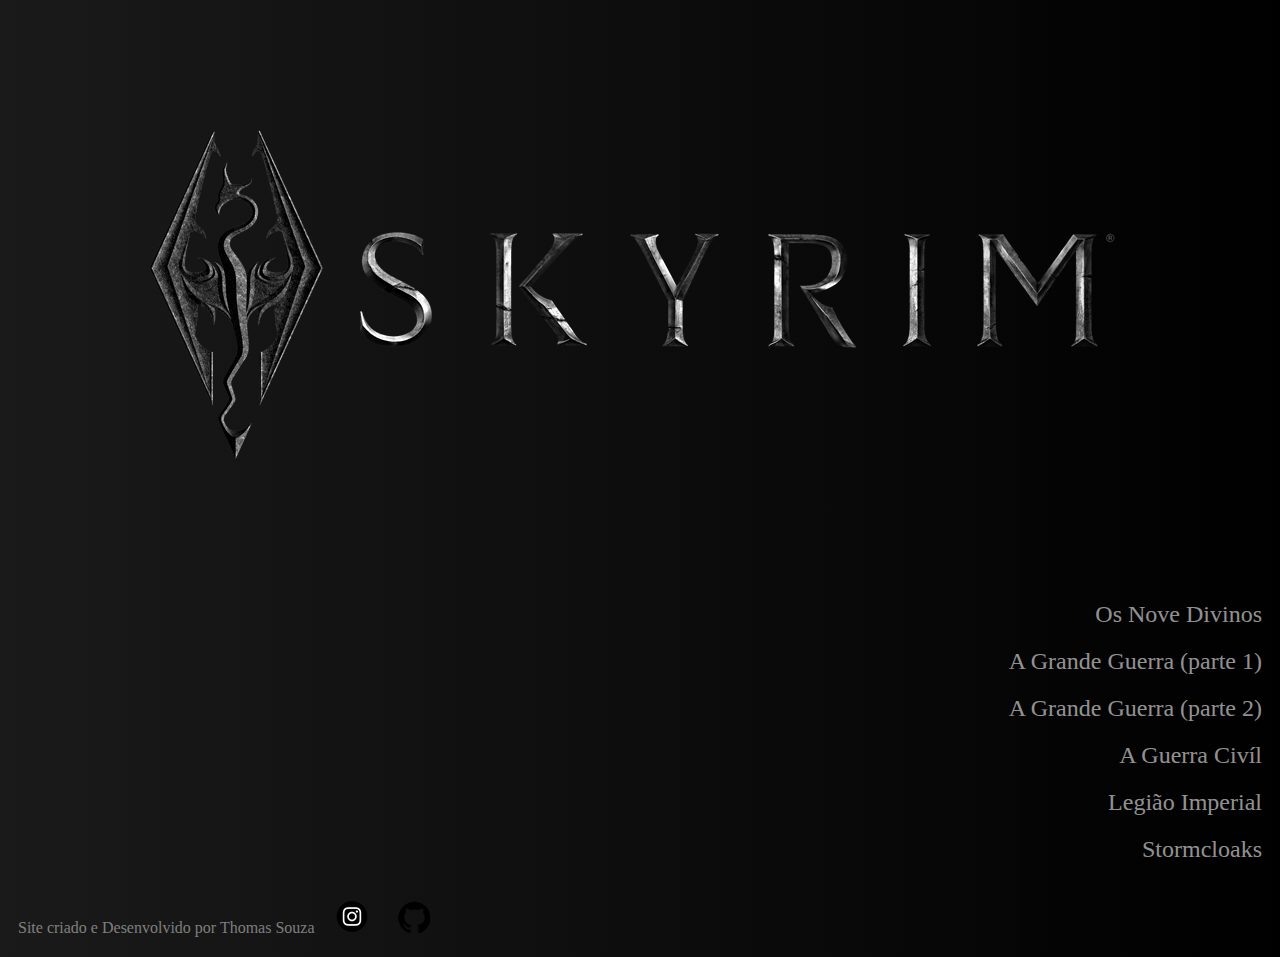
<file: index.html>
<!DOCTYPE html>
<html lang="pt-br">
<head>
    <meta charset="UTF-8">
    <meta http-equiv="X-UA-Compatible" content="IE=edge">
    <meta name="viewport" content="width=device-width, initial-scale=1.0">
    <title>The Elder Scrolls</title>
    <link rel="stylesheet" href="estilo/index.css">
    <link rel="shortcut icon" href="favicon/icon2.png" type="image/x-icon">
</head>
<body>
    <div class="image"><img src="imagens/sky-logo-pri.png" alt=""></div>

    <ul>
        <li><a href="page01.html">Os Nove Divinos</a></li>
        <li><a href="page02.html">A Grande Guerra (parte 1)</a></li>
        <li><a href="page03.html">A Grande Guerra (parte 2)</a></li>
        <li><a href="page04.html">A Guerra Civíl</a></li>
        <li><a href="">Legião Imperial</a></li>
        <li><a href="">Stormcloaks</a></li>
    </ul>

    <footer>
        Site criado e Desenvolvido por Thomas Souza
        <a href="https://www.instagram.com/thomascoding_/"target=_blank><img src="imagens/insta.png" alt="Instagram"></a>
        <a href="https://github.com/tho-coding"target=_blank><img src="imagens/github2.png" alt="github"></a>
    </footer>

</body>
</html>
</file>
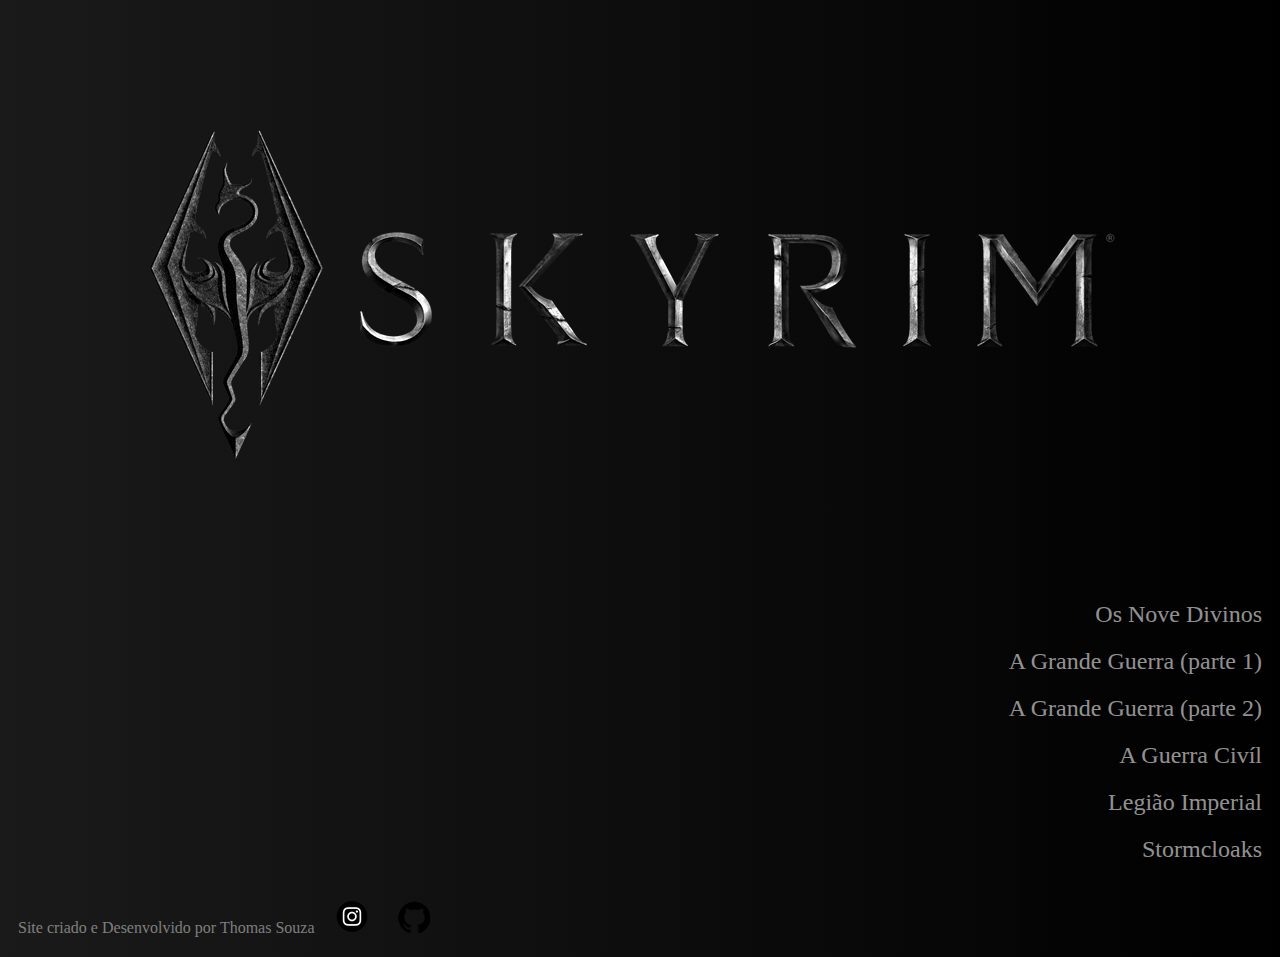
<file: page00.html>
<!DOCTYPE html>
<html lang="pt-br">
<head>
    <meta charset="UTF-8">
    <meta http-equiv="X-UA-Compatible" content="IE=edge">
    <meta name="viewport" content="width=device-width, initial-scale=1.0">
    <title>The Elder Scrolls</title>
    <link rel="stylesheet" href="estilo/page00.css">
    <link rel="shortcut icon" href="favicon/icon2.png" type="image/x-icon">
</head>
<body>
    <div class="image"><img src="imagens/sky-logo-pri.png" alt=""></div>

    <ul>
        <li><a href="page01.html">Os Nove Divinos</a></li>
        <li><a href="page02.html">A Grande Guerra (parte 1)</a></li>
        <li><a href="page03.html">A Grande Guerra (parte 2)</a></li>
        <li><a href="page04.html">A Guerra Civíl</a></li>
        <li><a href="">Legião Imperial</a></li>
        <li><a href="">Stormcloaks</a></li>
    </ul>

    <footer>
        Site criado e Desenvolvido por Thomas Souza
        <a href="https://www.instagram.com/thomascoding_/"target=_blank><img src="imagens/insta.png" alt="Instagram"></a>
        <a href="https://github.com/tho-coding"target=_blank><img src="imagens/github2.png" alt="github"></a>
    </footer>

</body>
</html>
</file>
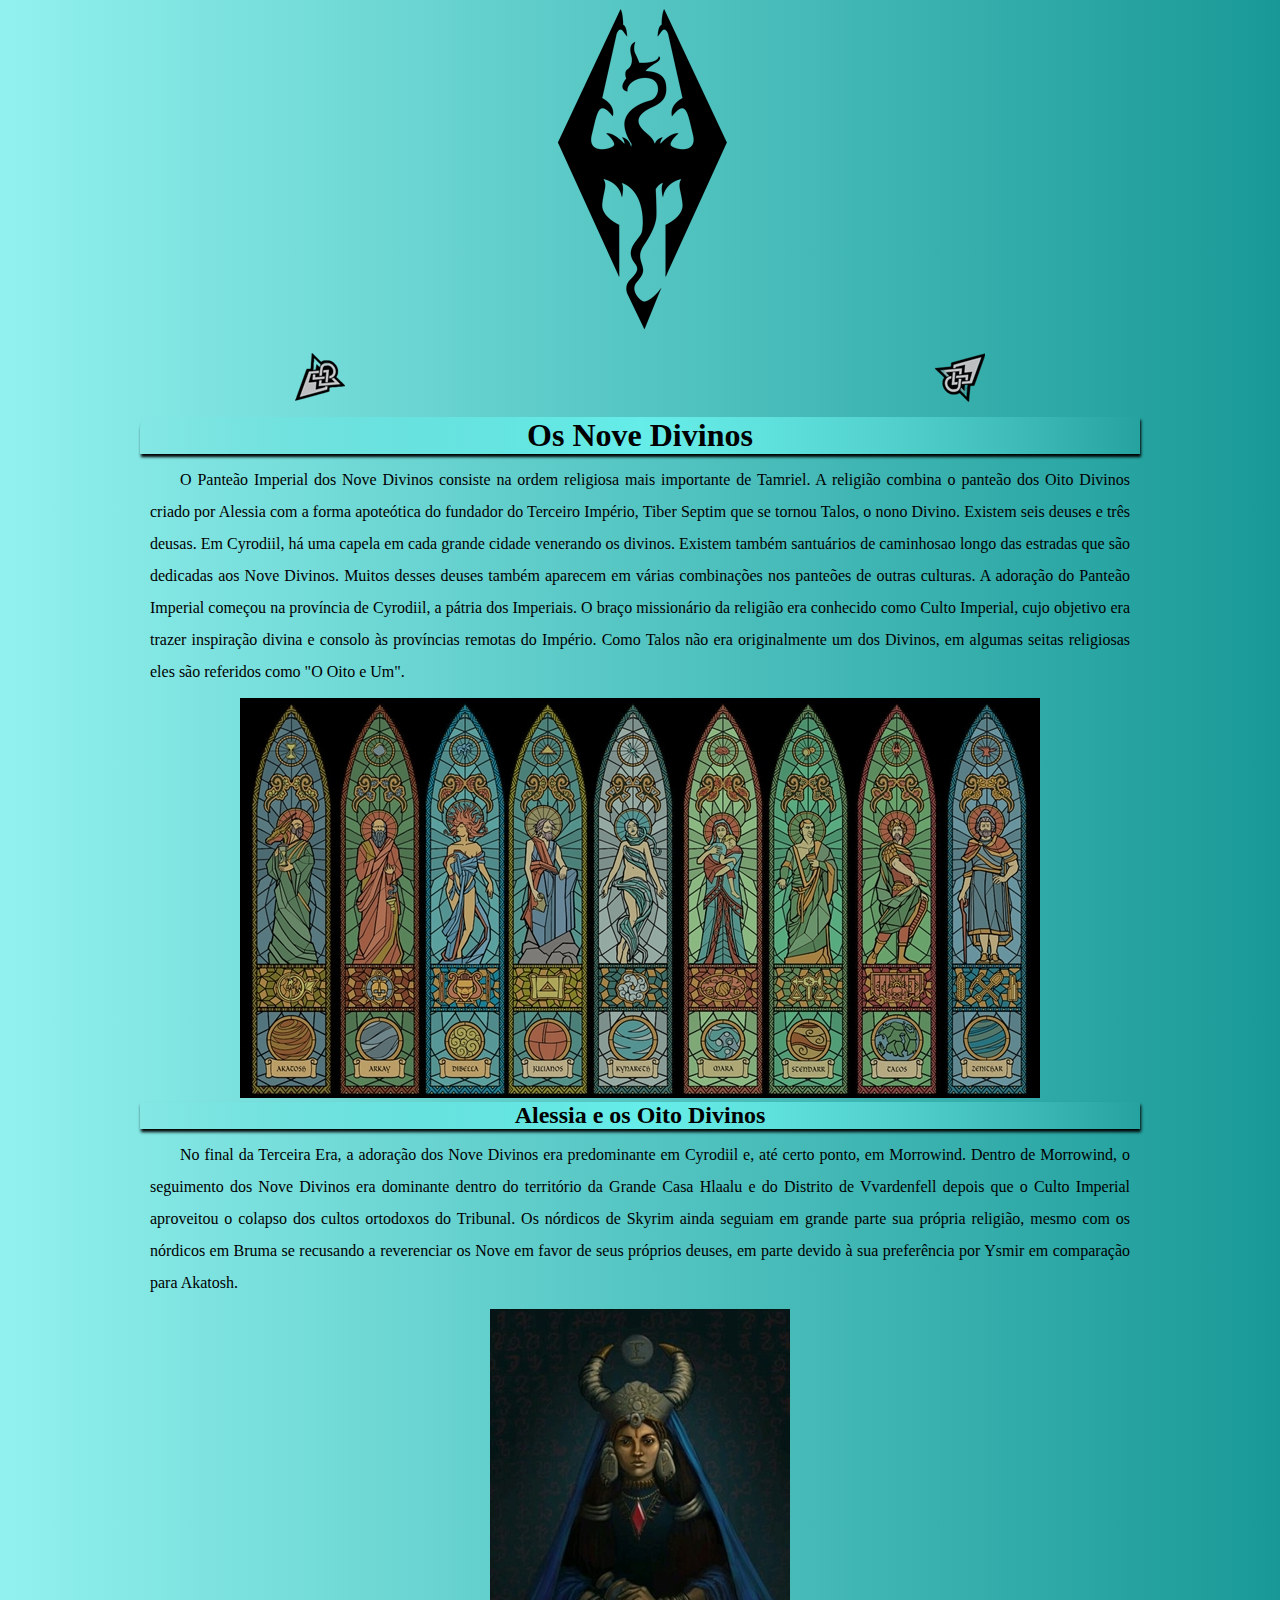
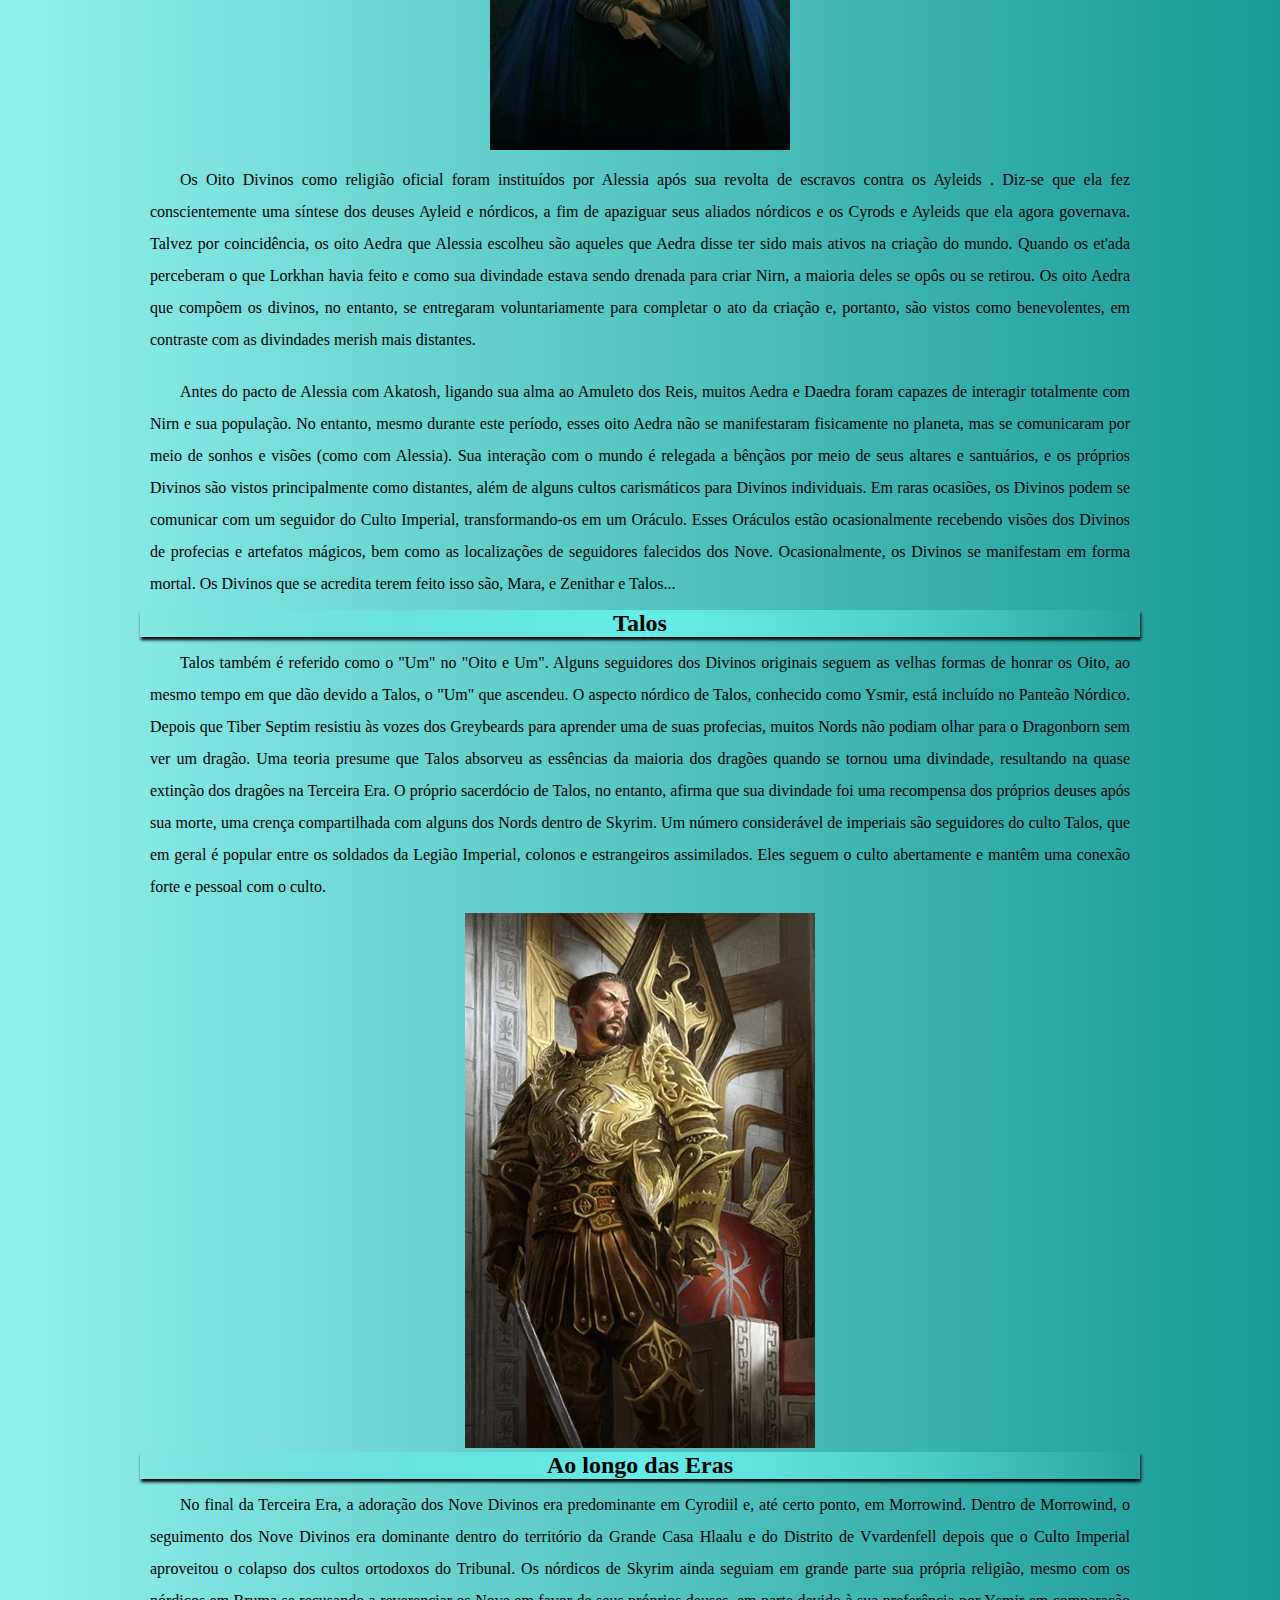
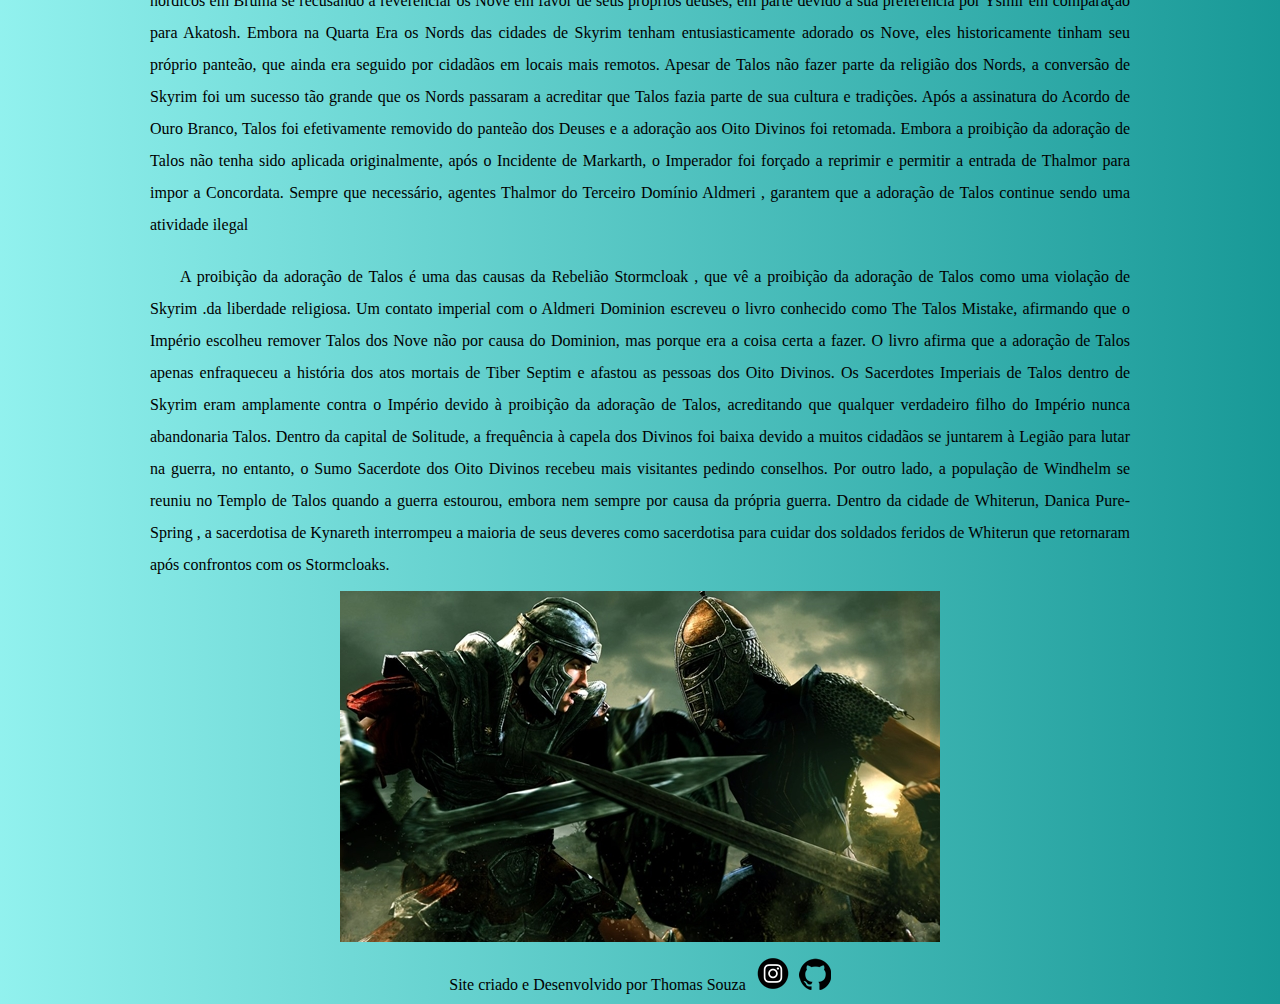
<file: page01.html>
<!DOCTYPE html>
<html lang="pt-br">
<head>
    <meta charset="UTF-8">
    <meta http-equiv="X-UA-Compatible" content="IE=edge">
    <meta name="viewport" content="width=device-width, initial-scale=1.0">
    <title>Os Nove Divinos</title>
    <link rel="stylesheet" href="estilo/page01.css">
    <link rel="shortcut icon" href="favicon/icon2.png" type="image/x-icon">
</head>
<body>
    
    <header>
        <div><img src="imagens/Skyrim-Logo.png" alt=""></div>
    </header>

    <nav>
        <a href="index.html"><img src="imagens/back.png" alt="Avanço"></a>
        <a href="page02.html"><img src="imagens/go.png" alt="Voltar"></a>
    </nav>
    
<main>
    <article>
        <h1>Os Nove Divinos</h1>

        <p>O Panteão Imperial dos Nove Divinos consiste na ordem religiosa mais importante de Tamriel. A religião combina o panteão dos Oito Divinos criado por Alessia com a forma apoteótica do fundador do Terceiro Império, Tiber Septim que se tornou Talos, o nono Divino. Existem seis deuses e três deusas. Em Cyrodiil, há uma capela em cada grande cidade venerando os divinos. Existem também santuários de caminhosao longo das estradas que são dedicadas aos Nove Divinos. Muitos desses deuses também aparecem em várias combinações nos panteões de outras culturas. A adoração do Panteão Imperial começou na província de Cyrodiil, a pátria dos Imperiais. O braço missionário da religião era conhecido como Culto Imperial, cujo objetivo era trazer inspiração divina e consolo às províncias remotas do Império. Como Talos não era originalmente um dos Divinos, em algumas seitas religiosas eles são referidos como "O Oito e Um".
        </p>

        <div><img src="imagens/todos.jpg" alt="Todos os Divinos"></div>

        <h2>Alessia e os Oito Divinos</h2>

        <p>No final da Terceira Era, a adoração dos Nove Divinos era predominante em Cyrodiil e, até certo ponto, em Morrowind. Dentro de Morrowind, o seguimento dos Nove Divinos era dominante dentro do território da Grande Casa Hlaalu e do Distrito de Vvardenfell depois que o Culto Imperial aproveitou o colapso dos cultos ortodoxos do Tribunal.  Os nórdicos de Skyrim ainda seguiam em grande parte sua própria religião, mesmo com os nórdicos em Bruma se recusando a reverenciar os Nove em favor de seus próprios deuses, em parte devido à sua preferência por Ysmir em comparação para Akatosh.</p>

        <div><img src="imagens/alessia.jpg" alt="Local"></div>
        <p>Os Oito Divinos como religião oficial foram instituídos por Alessia após sua revolta de escravos contra os Ayleids . Diz-se que ela fez conscientemente uma síntese dos deuses Ayleid e nórdicos, a fim de apaziguar seus aliados nórdicos e os Cyrods e Ayleids que ela agora governava. 
        Talvez por coincidência, os oito Aedra que Alessia escolheu são aqueles que Aedra disse ter sido mais ativos na criação do mundo. Quando os et'ada perceberam o que Lorkhan havia feito e como sua divindade estava sendo drenada para criar Nirn, a maioria deles se opôs ou se retirou. Os oito Aedra que compõem os divinos, no entanto, se entregaram voluntariamente para completar o ato da criação e, portanto, são vistos como benevolentes, em contraste com as divindades merish mais distantes.</p>

        <p>Antes do pacto de Alessia com Akatosh, ligando sua alma ao Amuleto dos Reis, muitos Aedra e Daedra foram capazes de interagir totalmente com Nirn e sua população. No entanto, mesmo durante este período, esses oito Aedra não se manifestaram fisicamente no planeta, mas se comunicaram por meio de sonhos e visões (como com Alessia). Sua interação com o mundo é relegada a bênçãos por meio de seus altares e santuários, e os próprios Divinos são vistos principalmente como distantes, além de alguns cultos carismáticos para Divinos individuais. Em raras ocasiões, os Divinos podem se comunicar com um seguidor do Culto Imperial, transformando-os em um Oráculo. Esses Oráculos estão ocasionalmente recebendo visões dos Divinos de profecias e artefatos mágicos, bem como as localizações de seguidores falecidos dos Nove. Ocasionalmente, os Divinos se manifestam em forma mortal. Os Divinos que se acredita terem feito isso são, Mara, e Zenithar e Talos...</p>

        <h2>Talos</h2>

        <p>Talos também é referido como o "Um" no "Oito e Um". Alguns seguidores dos Divinos originais seguem as velhas formas de honrar os Oito, ao mesmo tempo em que dão devido a Talos, o "Um" que ascendeu. O aspecto nórdico de Talos, conhecido como Ysmir, está incluído no Panteão Nórdico. Depois que Tiber Septim resistiu às vozes dos Greybeards para aprender uma de suas profecias, muitos Nords não podiam olhar para o Dragonborn sem ver um dragão.
        Uma teoria presume que Talos absorveu as essências da maioria dos dragões quando se tornou uma divindade, resultando na quase extinção dos dragões na Terceira Era. O próprio sacerdócio de Talos, no entanto, afirma que sua divindade foi uma recompensa dos próprios deuses após sua morte, uma crença compartilhada com alguns dos Nords dentro de Skyrim. Um número considerável de imperiais são seguidores do culto Talos, que em geral é popular entre os soldados da Legião Imperial, colonos e estrangeiros assimilados. Eles seguem o culto abertamente e mantêm uma conexão forte e pessoal com o culto.</p>

        <div><img src="imagens/tiber septim.jpg" alt="Imperador Tiber Septim"></div>

        <h2>Ao longo das Eras</h2>

        <p>No final da Terceira Era, a adoração dos Nove Divinos era predominante em Cyrodiil e, até certo ponto, em Morrowind. Dentro de Morrowind, o seguimento dos Nove Divinos era dominante dentro do território da Grande Casa Hlaalu e do Distrito de Vvardenfell depois que o Culto Imperial aproveitou o colapso dos cultos ortodoxos do Tribunal.  Os nórdicos de Skyrim ainda seguiam em grande parte sua própria religião, mesmo com os nórdicos em Bruma se recusando a reverenciar os Nove em favor de seus próprios deuses, em parte devido à sua preferência por Ysmir em comparação para Akatosh.
        Embora na Quarta Era os Nords das cidades de Skyrim tenham entusiasticamente adorado os Nove, eles historicamente tinham seu próprio panteão, que ainda era seguido por cidadãos em locais mais remotos. Apesar de Talos não fazer parte da religião dos Nords, a conversão de Skyrim foi um sucesso tão grande que os Nords passaram a acreditar que Talos fazia parte de sua cultura e tradições.
        Após a assinatura do Acordo de Ouro Branco, Talos foi efetivamente removido do panteão dos Deuses e a adoração aos Oito Divinos foi retomada. Embora a proibição da adoração de Talos não tenha sido aplicada originalmente, após o Incidente de Markarth, o Imperador foi forçado a reprimir e permitir a entrada de Thalmor para impor a Concordata. Sempre que necessário, agentes Thalmor do Terceiro Domínio Aldmeri , garantem que a adoração de Talos continue sendo uma atividade ilegal</p>

        <p>A proibição da adoração de Talos é uma das causas da Rebelião Stormcloak , que vê a proibição da adoração de Talos como uma violação de Skyrim .da liberdade religiosa.
        Um contato imperial com o Aldmeri Dominion escreveu o livro conhecido como The Talos Mistake, afirmando que o Império escolheu remover Talos dos Nove não por causa do Dominion, mas porque era a coisa certa a fazer. O livro afirma que a adoração de Talos apenas enfraqueceu a história dos atos mortais de Tiber Septim e afastou as pessoas dos Oito Divinos.
        Os Sacerdotes Imperiais de Talos dentro de Skyrim eram amplamente contra o Império devido à proibição da adoração de Talos, acreditando que qualquer verdadeiro filho do Império nunca abandonaria Talos. Dentro da capital de Solitude, a frequência à capela dos Divinos foi baixa devido a muitos cidadãos se juntarem à Legião para lutar na guerra, no entanto, o Sumo Sacerdote dos Oito Divinos recebeu mais visitantes pedindo conselhos. Por outro lado, a população de Windhelm se reuniu no Templo de Talos quando a guerra estourou, embora nem sempre por causa da própria guerra.  Dentro da cidade de Whiterun, Danica Pure-Spring , a sacerdotisa de Kynareth interrompeu a maioria de seus deveres como sacerdotisa para cuidar dos soldados feridos de Whiterun que retornaram após confrontos com os Stormcloaks.
        </p>

        <div><img src="imagens/impvssto.jpg" alt="Legião Imperial vs Stormcloaks"></div>

    </article>
</main>

<footer>
Site criado e Desenvolvido por Thomas Souza 
<a href="https://www.instagram.com/thomascoding_/"target=_blank><img src="imagens/insta.png" alt="Instagram"></a>
<a href="https://github.com/tho-coding"target=_blank><img src="imagens/github2.png" alt="github"></a>
</footer>
    
</body>
</html>
</file>
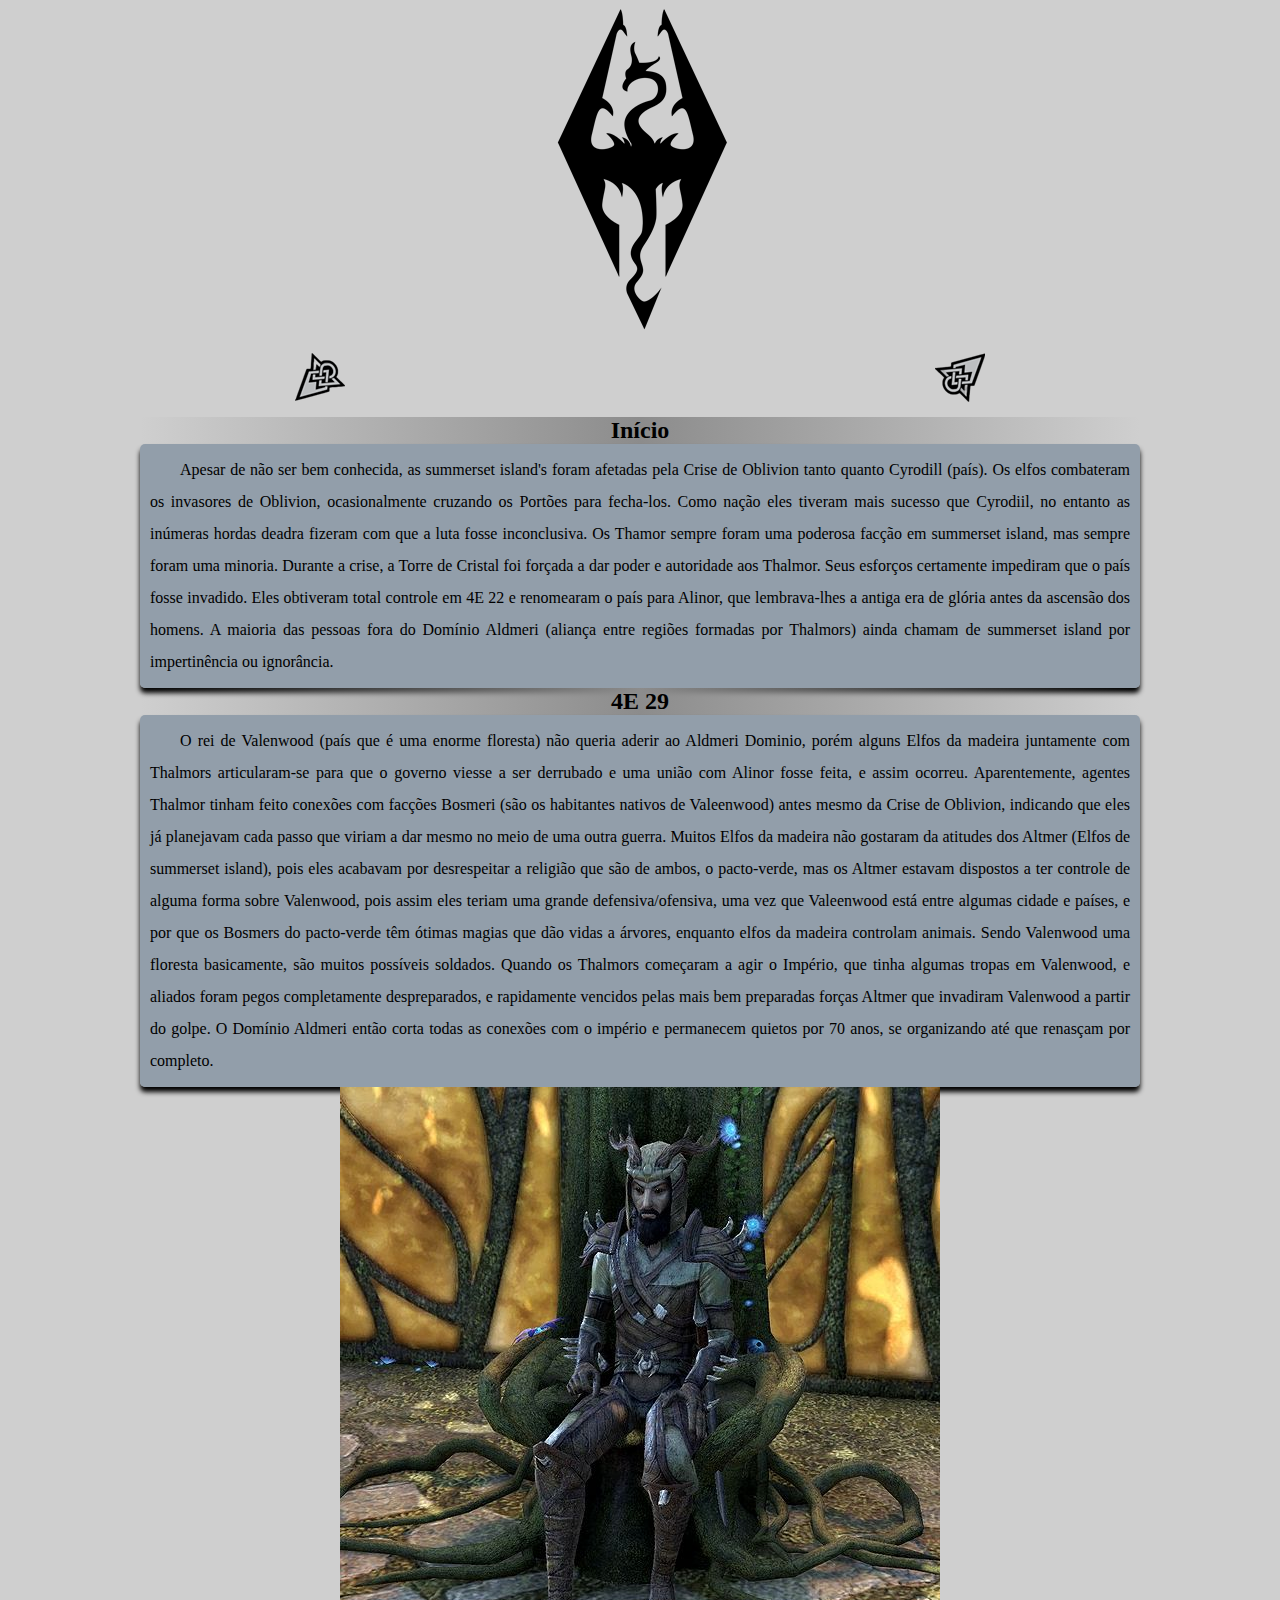
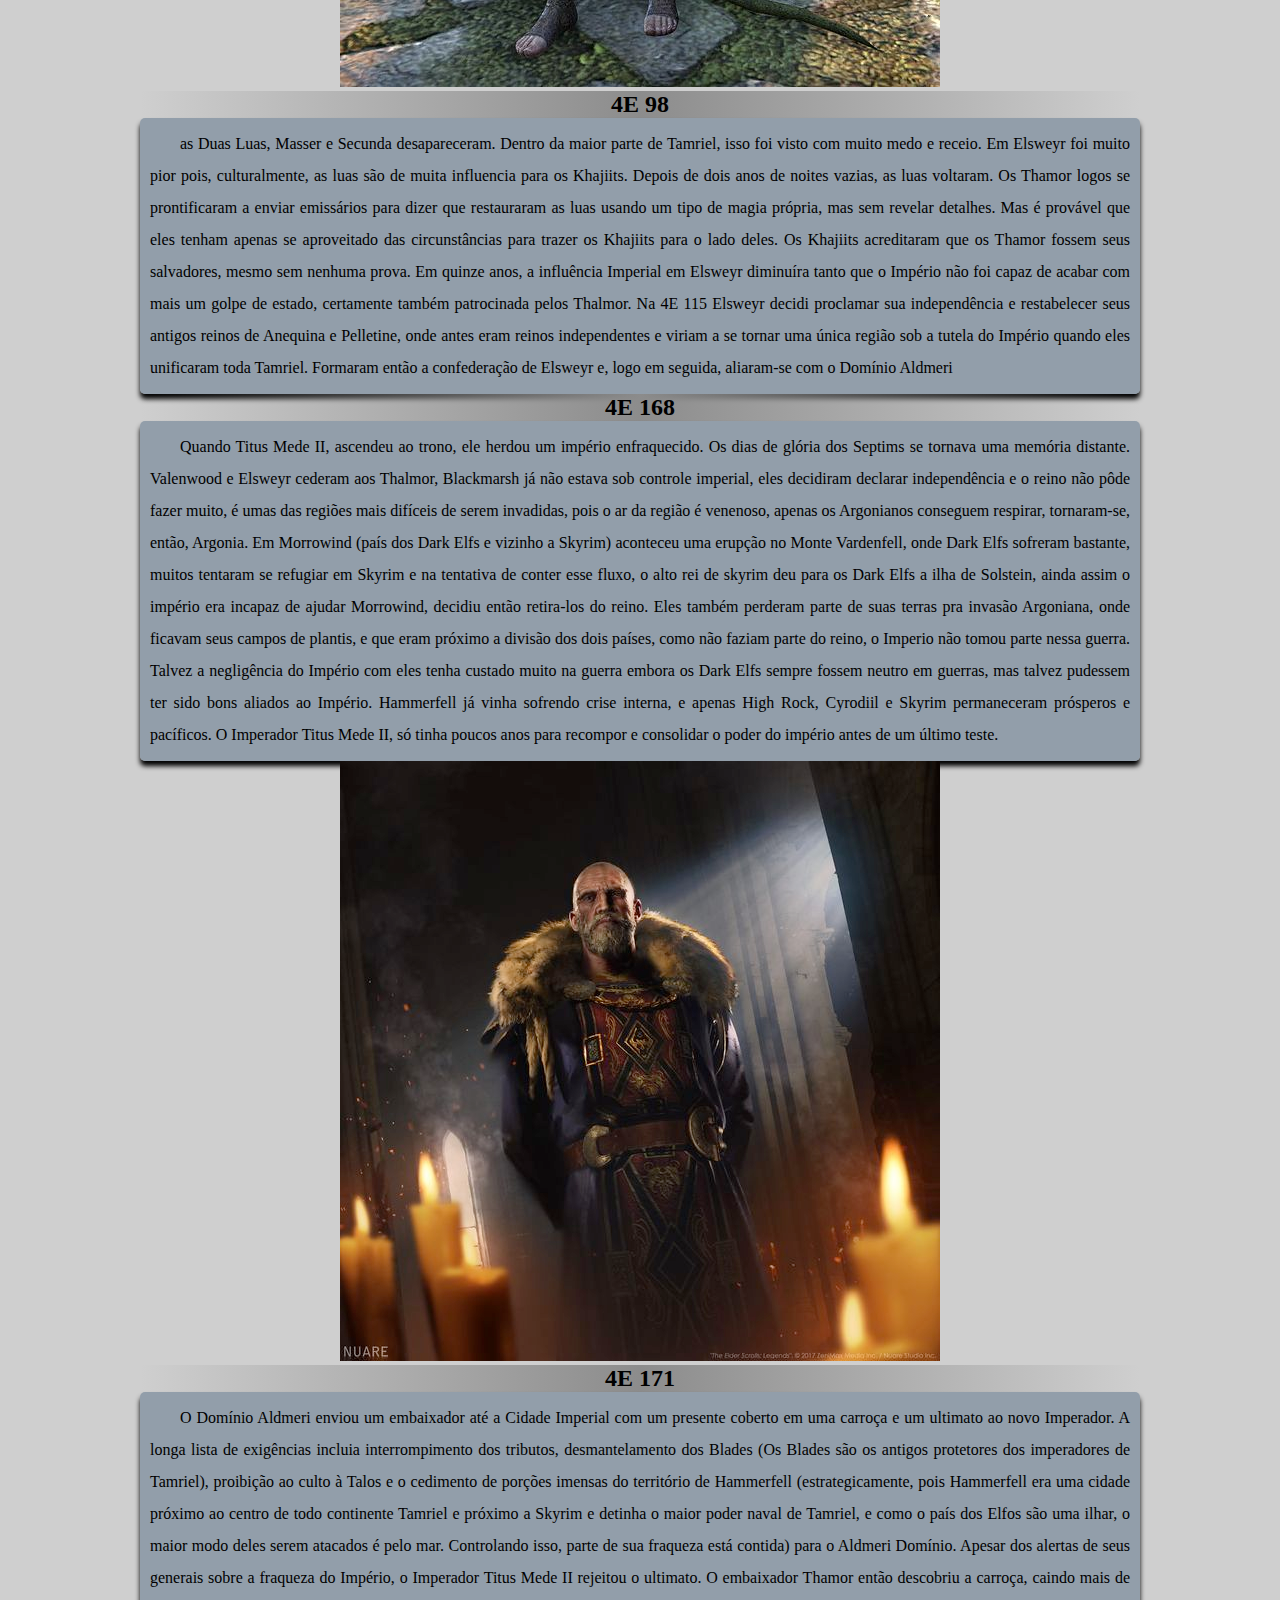
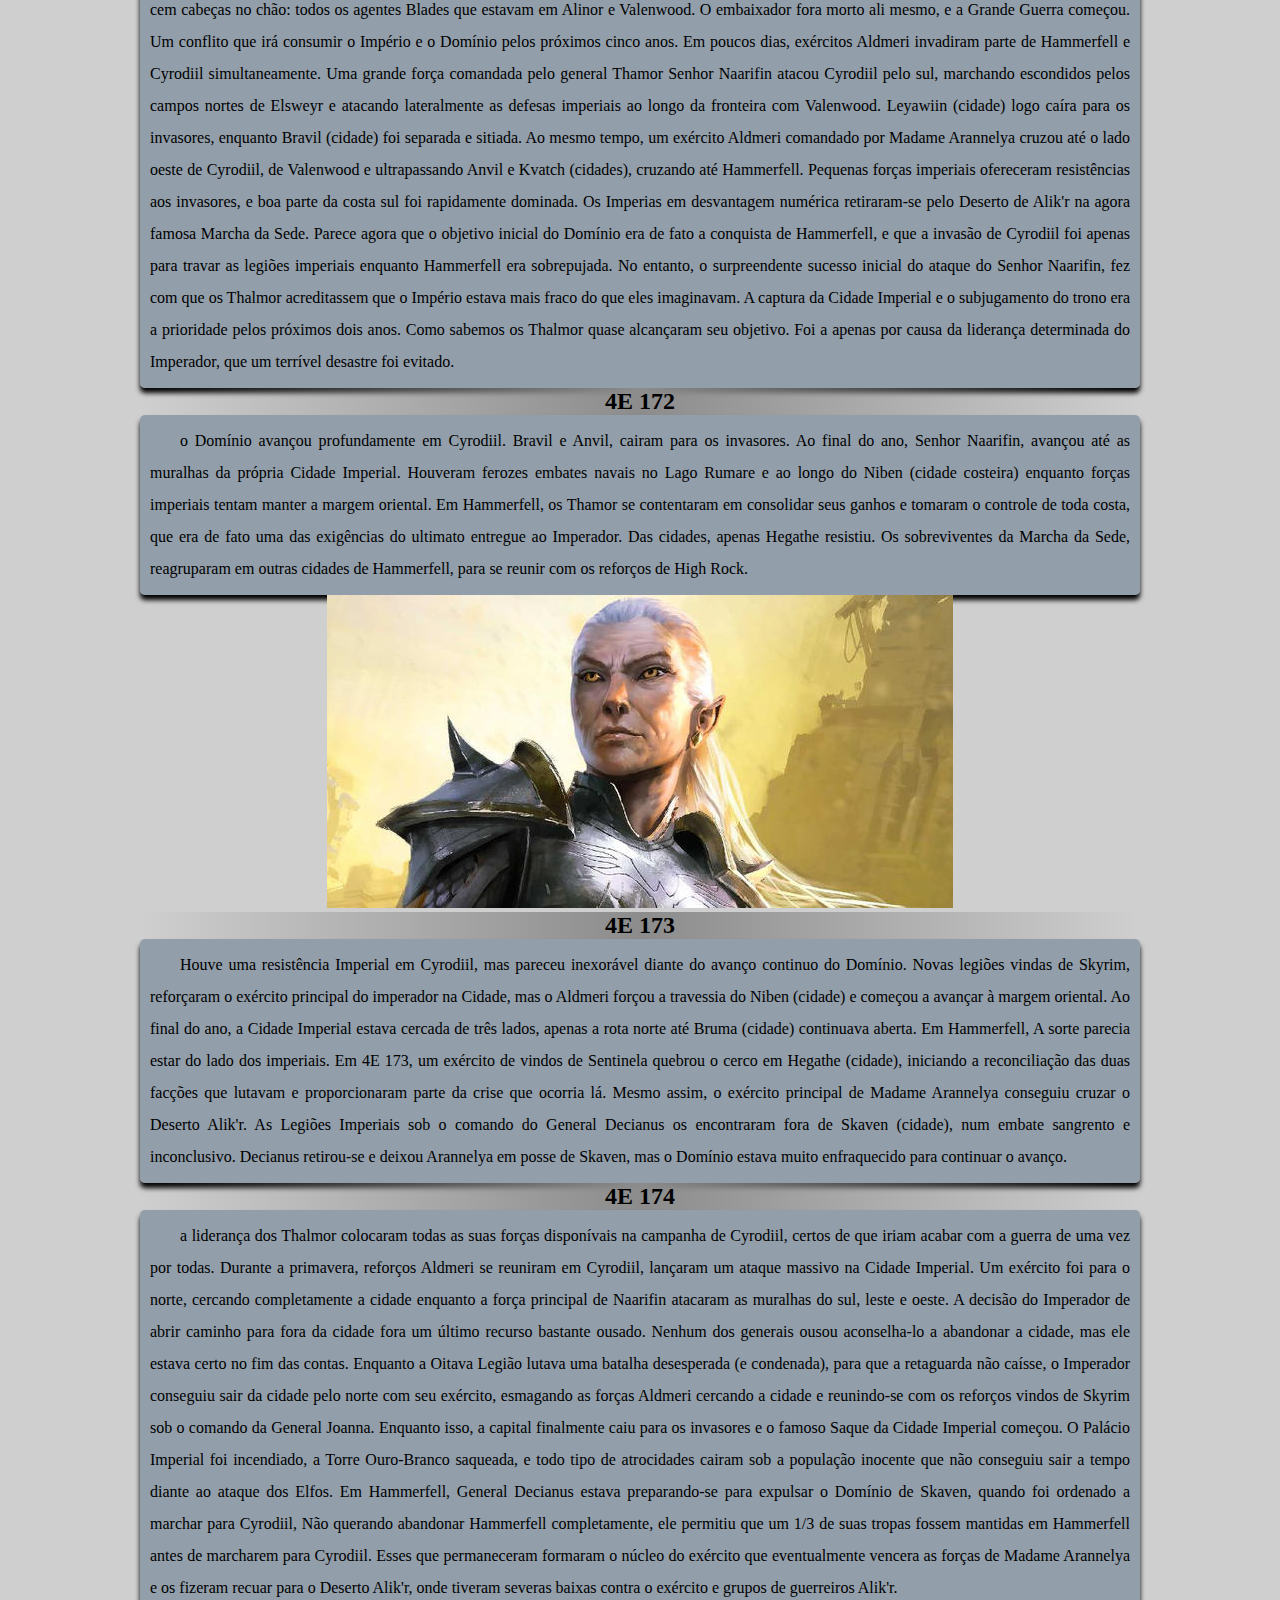
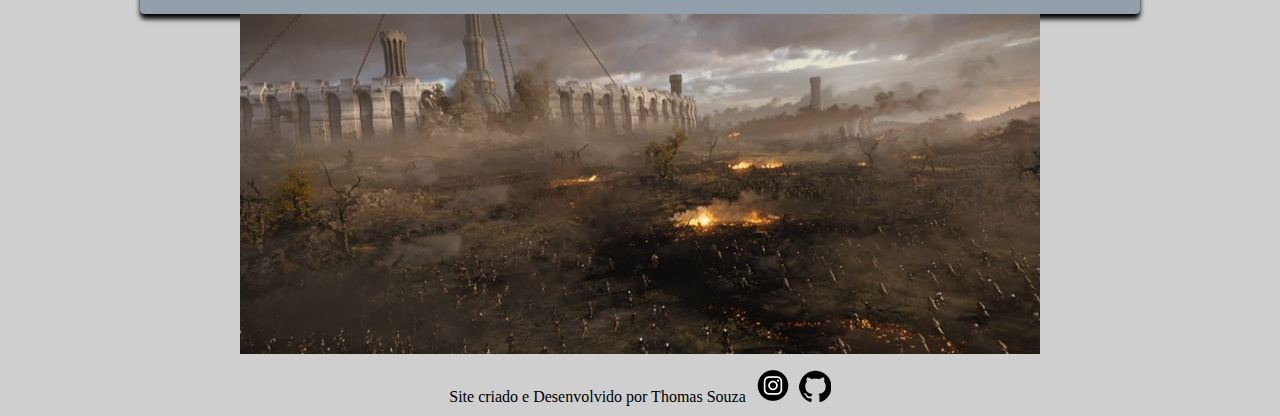
<file: page02.html>
<!DOCTYPE html>
<html lang="pt-br">
<head>
    <meta charset="UTF-8">
    <meta http-equiv="X-UA-Compatible" content="IE=edge">
    <meta name="viewport" content="width=device-width, initial-scale=1.0">
    <title>A Grande Guerra PT1</title>
    <link rel="stylesheet" href="estilo/page02.css">
    <link rel="shortcut icon" href="favicon/icon2.png" type="image/x-icon">
</head>
<body>
    <header>
        <img src="imagens/Skyrim-Logo.png" alt="Skyrim Logo">
    </header>
    <nav>
        <a href="page01.html"><img src="imagens/back.png" alt="Voltar"></a>
        <a href="page03.html"><img src="imagens/go.png" alt="Avançar"></a>
    </nav>
    <main>
        <h2>Início</h2>
        <p>Apesar de não ser bem conhecida, as summerset island's foram afetadas pela Crise de Oblivion tanto quanto Cyrodill (país). Os elfos combateram os invasores de Oblivion, ocasionalmente cruzando os Portões para fecha-los. Como nação eles tiveram mais sucesso que Cyrodiil, no entanto as inúmeras hordas deadra fizeram com que a luta fosse inconclusiva. Os Thamor sempre foram uma poderosa facção em summerset island, mas sempre foram uma minoria. Durante a crise, a Torre de Cristal foi forçada a dar poder e autoridade aos Thalmor. Seus esforços certamente impediram que o país fosse invadido. Eles obtiveram total controle em 4E 22 e renomearam o país para Alinor, que lembrava-lhes a antiga era de glória antes da ascensão dos homens. A maioria das pessoas fora do Domínio Aldmeri (aliança entre regiões formadas por Thalmors) ainda chamam de summerset island por impertinência ou ignorância.</p>

        <h2>4E 29</h2>
        <p>O rei de Valenwood (país que é uma enorme floresta) não queria aderir ao Aldmeri Dominio, porém alguns Elfos da madeira juntamente com Thalmors articularam-se para que o governo viesse a ser derrubado e uma união com Alinor fosse feita, e assim ocorreu. Aparentemente, agentes Thalmor  tinham feito conexões com facções Bosmeri (são os habitantes nativos de Valeenwood) antes mesmo da Crise de Oblivion, indicando que eles já planejavam cada passo que viriam a dar mesmo no meio de uma outra guerra. Muitos Elfos da madeira não gostaram da atitudes dos Altmer (Elfos de summerset island), pois eles acabavam por desrespeitar a religião que são de ambos, o pacto-verde, mas os Altmer estavam dispostos a ter controle de alguma forma sobre Valenwood, pois assim eles teriam uma grande defensiva/ofensiva, uma vez que Valeenwood está entre algumas cidade e países, e por que os Bosmers do pacto-verde têm ótimas magias que dão vidas a árvores, enquanto elfos da madeira controlam animais. Sendo Valenwood uma floresta basicamente, são muitos possíveis soldados. Quando os Thalmors começaram a agir o Império, que tinha algumas tropas em Valenwood, e  aliados foram pegos completamente despreparados, e rapidamente vencidos pelas mais bem preparadas forças Altmer que invadiram Valenwood a partir do golpe. O Domínio Aldmeri então corta todas as conexões com o império e permanecem quietos por 70 anos, se organizando até que renasçam por completo.
        </p>

        <div><img src="imagens/kvl.jpg" alt="Rei de Valenwood"></div>

        <h2>4E 98</h2>
        <p>as Duas Luas, Masser e Secunda desapareceram. Dentro da maior parte de Tamriel, isso foi visto com muito medo e receio. Em Elsweyr foi muito pior pois, culturalmente, as luas são de muita influencia para os Khajiits. Depois de dois anos de noites vazias, as luas voltaram. Os Thamor logos se prontificaram a enviar emissários para dizer que restauraram as luas usando um tipo de magia própria, mas sem revelar detalhes. Mas é provável que eles tenham apenas se aproveitado das circunstâncias para trazer os Khajiits para o lado deles. Os Khajiits acreditaram que os Thamor fossem seus salvadores, mesmo sem nenhuma prova. Em quinze anos, a influência Imperial em Elsweyr diminuíra tanto que o Império não foi capaz de acabar com mais um golpe de estado, certamente também patrocinada pelos Thalmor. Na 4E 115  Elsweyr decidi proclamar sua independência e restabelecer seus antigos reinos de Anequina e Pelletine, onde antes eram reinos independentes e viriam a se tornar uma única região sob a tutela do Império quando eles unificaram toda Tamriel. Formaram então a confederação de Elsweyr e, logo em seguida, aliaram-se com o Domínio Aldmeri
        </p>
        <h2>4E 168</h2>
        <p>Quando Titus Mede II, ascendeu ao trono, ele herdou um império enfraquecido. Os dias de glória dos Septims se tornava uma memória distante. Valenwood e Elsweyr cederam aos Thalmor, Blackmarsh já não estava sob controle imperial, eles decidiram declarar independência e o reino não pôde fazer muito, é umas das regiões mais difíceis de serem invadidas, pois o ar da região é venenoso, apenas os Argonianos conseguem respirar, tornaram-se, então, Argonia.
        Em Morrowind (país dos Dark Elfs e vizinho a Skyrim) aconteceu uma erupção no Monte Vardenfell, onde Dark Elfs sofreram bastante, muitos tentaram se refugiar em Skyrim e na tentativa de conter esse fluxo, o alto rei de skyrim deu para os Dark Elfs a ilha de Solstein, ainda assim o império era incapaz de ajudar Morrowind, decidiu então retira-los do reino. Eles também perderam parte de suas terras pra invasão Argoniana, onde ficavam seus campos de plantis, e que eram próximo a divisão dos dois países, como não faziam parte do reino, o Imperio não tomou parte nessa guerra. Talvez a negligência do Império com eles tenha custado muito na guerra embora os Dark Elfs sempre fossem neutro em guerras, mas talvez pudessem ter sido bons aliados ao Império. Hammerfell já vinha sofrendo crise interna, e apenas High Rock, Cyrodiil e Skyrim permaneceram prósperos e pacíficos. O Imperador Titus Mede II, só tinha poucos anos para recompor e consolidar o poder do império antes de um último teste.
        </p>

        <div><img src="imagens/titus.jpg" alt="Titus Mede II"></div>

        <h2>4E 171</h2>
        <P>O Domínio Aldmeri enviou um embaixador até a Cidade Imperial com um presente coberto em uma carroça e um ultimato ao novo Imperador. A longa lista de exigências incluia interrompimento dos tributos, desmantelamento dos Blades (Os Blades são os antigos protetores dos imperadores de Tamriel), proibição ao culto à Talos e o cedimento de porções imensas do território de Hammerfell (estrategicamente, pois Hammerfell era uma cidade próximo ao centro de todo continente Tamriel e próximo a Skyrim e detinha o maior poder naval de Tamriel, e como o país dos Elfos são uma ilhar, o maior modo deles serem atacados é pelo mar. Controlando isso, parte de sua fraqueza está contida)  para o Aldmeri Domínio. Apesar dos alertas de seus generais sobre a fraqueza do Império, o Imperador Titus Mede II rejeitou o ultimato. O embaixador Thamor então descobriu a carroça, caindo mais de cem cabeças no chão: todos os agentes Blades que estavam em Alinor e Valenwood. O embaixador fora morto ali mesmo, e a Grande Guerra começou. Um conflito que irá consumir o Império e o Domínio pelos próximos cinco anos.
        Em poucos dias, exércitos Aldmeri invadiram parte de Hammerfell e Cyrodiil simultaneamente. Uma grande força comandada pelo general Thamor Senhor Naarifin atacou Cyrodiil pelo sul, marchando escondidos pelos campos nortes de Elsweyr e atacando lateralmente as defesas imperiais ao longo da fronteira com Valenwood. Leyawiin (cidade) logo caíra para os invasores, enquanto Bravil (cidade) foi separada e sitiada.
        Ao mesmo tempo, um exército Aldmeri comandado por Madame Arannelya cruzou até o lado oeste de Cyrodiil, de Valenwood e ultrapassando Anvil e Kvatch (cidades), cruzando até Hammerfell. Pequenas forças imperiais ofereceram resistências aos invasores, e boa parte da costa sul foi rapidamente dominada. Os Imperias em desvantagem numérica retiraram-se pelo Deserto de Alik'r na agora famosa Marcha da Sede.
        Parece agora que o objetivo inicial do Domínio era de fato a conquista de Hammerfell, e que a invasão de Cyrodiil foi apenas para travar as legiões imperiais enquanto Hammerfell era sobrepujada. No entanto, o surpreendente sucesso inicial do ataque do Senhor Naarifin, fez com que os Thalmor acreditassem que o Império estava mais fraco do que eles imaginavam. A captura da Cidade Imperial e o subjugamento do trono era a prioridade pelos próximos dois anos. Como sabemos os Thalmor quase alcançaram seu objetivo. Foi a apenas por causa da liderança determinada do Imperador, que um terrível desastre foi evitado.
        </P>
        <h2>4E 172</h2>
        <p>o Domínio avançou profundamente em Cyrodiil. Bravil e Anvil, cairam para os invasores. Ao final do ano, Senhor Naarifin, avançou até as muralhas da própria Cidade Imperial. Houveram ferozes embates navais no Lago Rumare e ao longo do Niben (cidade costeira) enquanto forças imperiais tentam manter a margem oriental.
        Em Hammerfell, os Thamor se contentaram em consolidar seus ganhos e tomaram o controle de toda costa, que era de fato uma das exigências do ultimato entregue ao Imperador. Das cidades, apenas Hegathe resistiu. Os sobreviventes da Marcha da Sede, reagruparam em outras cidades de Hammerfell, para se reunir com os reforços de High Rock.
    </p>

    <div><img src="imagens/agg2.jpg" alt="Alto Elfo"></div>

    <h2>4E 173</h2>
    <p>Houve uma resistência Imperial em Cyrodiil, mas pareceu inexorável diante do avanço continuo do Domínio. Novas legiões vindas de Skyrim, reforçaram o exército principal do imperador na Cidade, mas o Aldmeri forçou a travessia do Niben (cidade) e começou a avançar à margem oriental. Ao final do ano, a Cidade Imperial estava cercada de três lados, apenas a rota norte até Bruma (cidade) continuava aberta.
    Em Hammerfell, A sorte parecia estar do lado dos imperiais. Em 4E 173, um exército de  vindos de Sentinela quebrou o cerco em Hegathe (cidade), iniciando a reconciliação das duas facções que lutavam e proporcionaram parte da crise que ocorria lá. Mesmo assim, o exército principal de Madame Arannelya conseguiu cruzar o Deserto Alik'r. As Legiões Imperiais sob o comando do General Decianus os encontraram fora de Skaven (cidade), num embate sangrento e inconclusivo. Decianus retirou-se e deixou Arannelya em posse de Skaven, mas o Domínio estava muito enfraquecido para continuar o avanço.
    </p>
    <h2>4E 174</h2>
    <p>a liderança dos Thalmor colocaram todas as suas forças disponívais na campanha de Cyrodiil, certos de que iriam acabar com a guerra de uma vez por todas. Durante a primavera, reforços Aldmeri se reuniram em Cyrodiil, lançaram um ataque massivo na Cidade Imperial. Um exército foi para o norte, cercando completamente a cidade enquanto a força principal de Naarifin atacaram as muralhas do sul, leste e oeste. A decisão do Imperador de abrir caminho para fora da cidade fora um último recurso bastante ousado. Nenhum dos generais ousou aconselha-lo a abandonar a cidade, mas ele estava certo no fim das contas.
    Enquanto a Oitava Legião lutava uma batalha desesperada (e condenada), para que a retaguarda não caísse, o Imperador conseguiu sair da cidade pelo norte com seu exército, esmagando as forças Aldmeri cercando a cidade e reunindo-se com os reforços vindos de Skyrim sob o comando da General Joanna. Enquanto isso, a capital finalmente caiu para os invasores e o famoso Saque da Cidade Imperial começou. O Palácio Imperial foi incendiado, a Torre Ouro-Branco saqueada, e todo tipo de atrocidades cairam sob a população inocente que não conseguiu sair a tempo diante ao ataque dos Elfos.
    Em Hammerfell, General Decianus estava preparando-se para expulsar o Domínio de Skaven, quando foi ordenado a marchar para Cyrodiil, Não querando abandonar Hammerfell completamente, ele permitiu que um 1/3 de suas tropas fossem mantidas em Hammerfell antes de marcharem para Cyrodiil. Esses que permaneceram formaram o núcleo do exército que eventualmente vencera as forças de Madame Arannelya e os fizeram recuar para o Deserto Alik'r, onde tiveram severas baixas contra o exército e grupos de guerreiros Alik'r.
    </p>

    <div><img src="imagens/agg3.jpg" alt="Guerra"></div>
    </main>

    <footer>
        Site criado e Desenvolvido por Thomas Souza 
        <a href="https://www.instagram.com/thomascoding_/"target=_blank><img src="imagens/insta.png" alt="Instagram"></a>
        <a href="https://github.com/tho-coding"target=_blank><img src="imagens/github2.png" alt="github"></a>
        </footer>
</body>
</html>
</file>
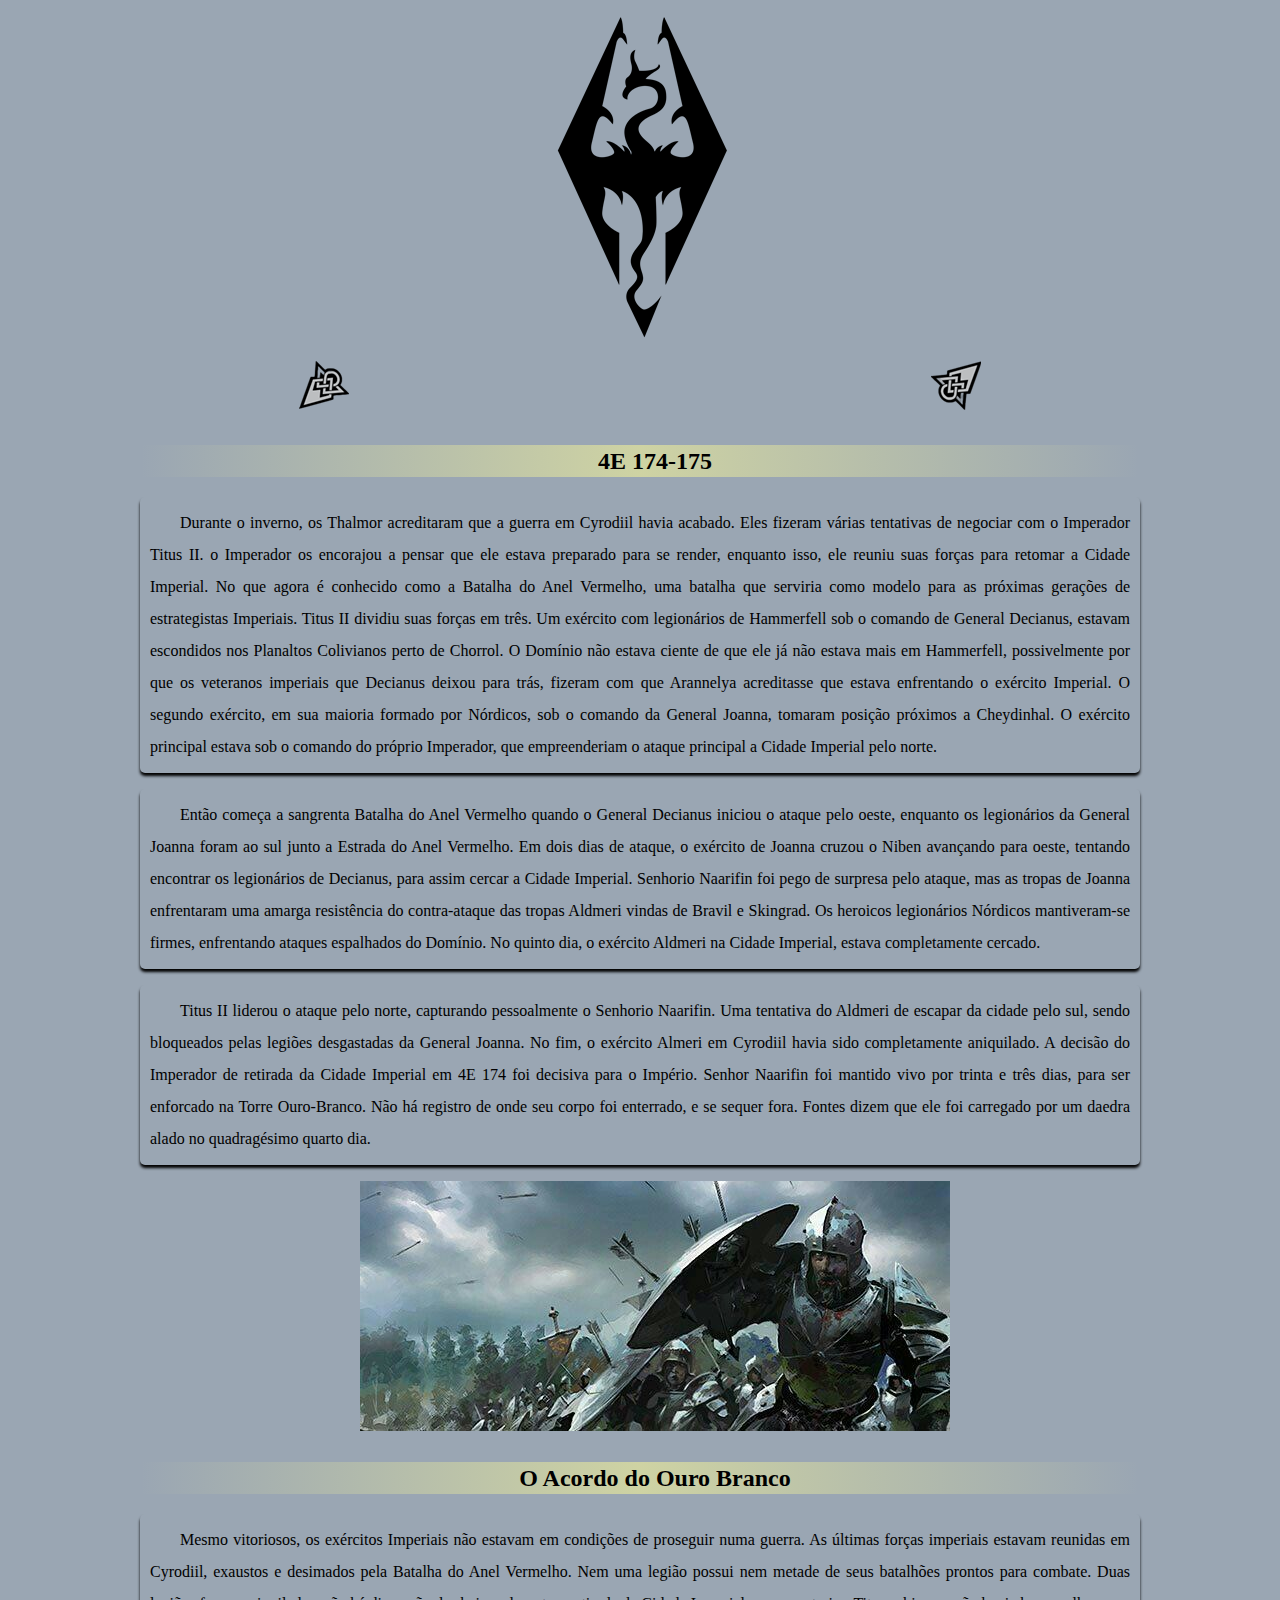
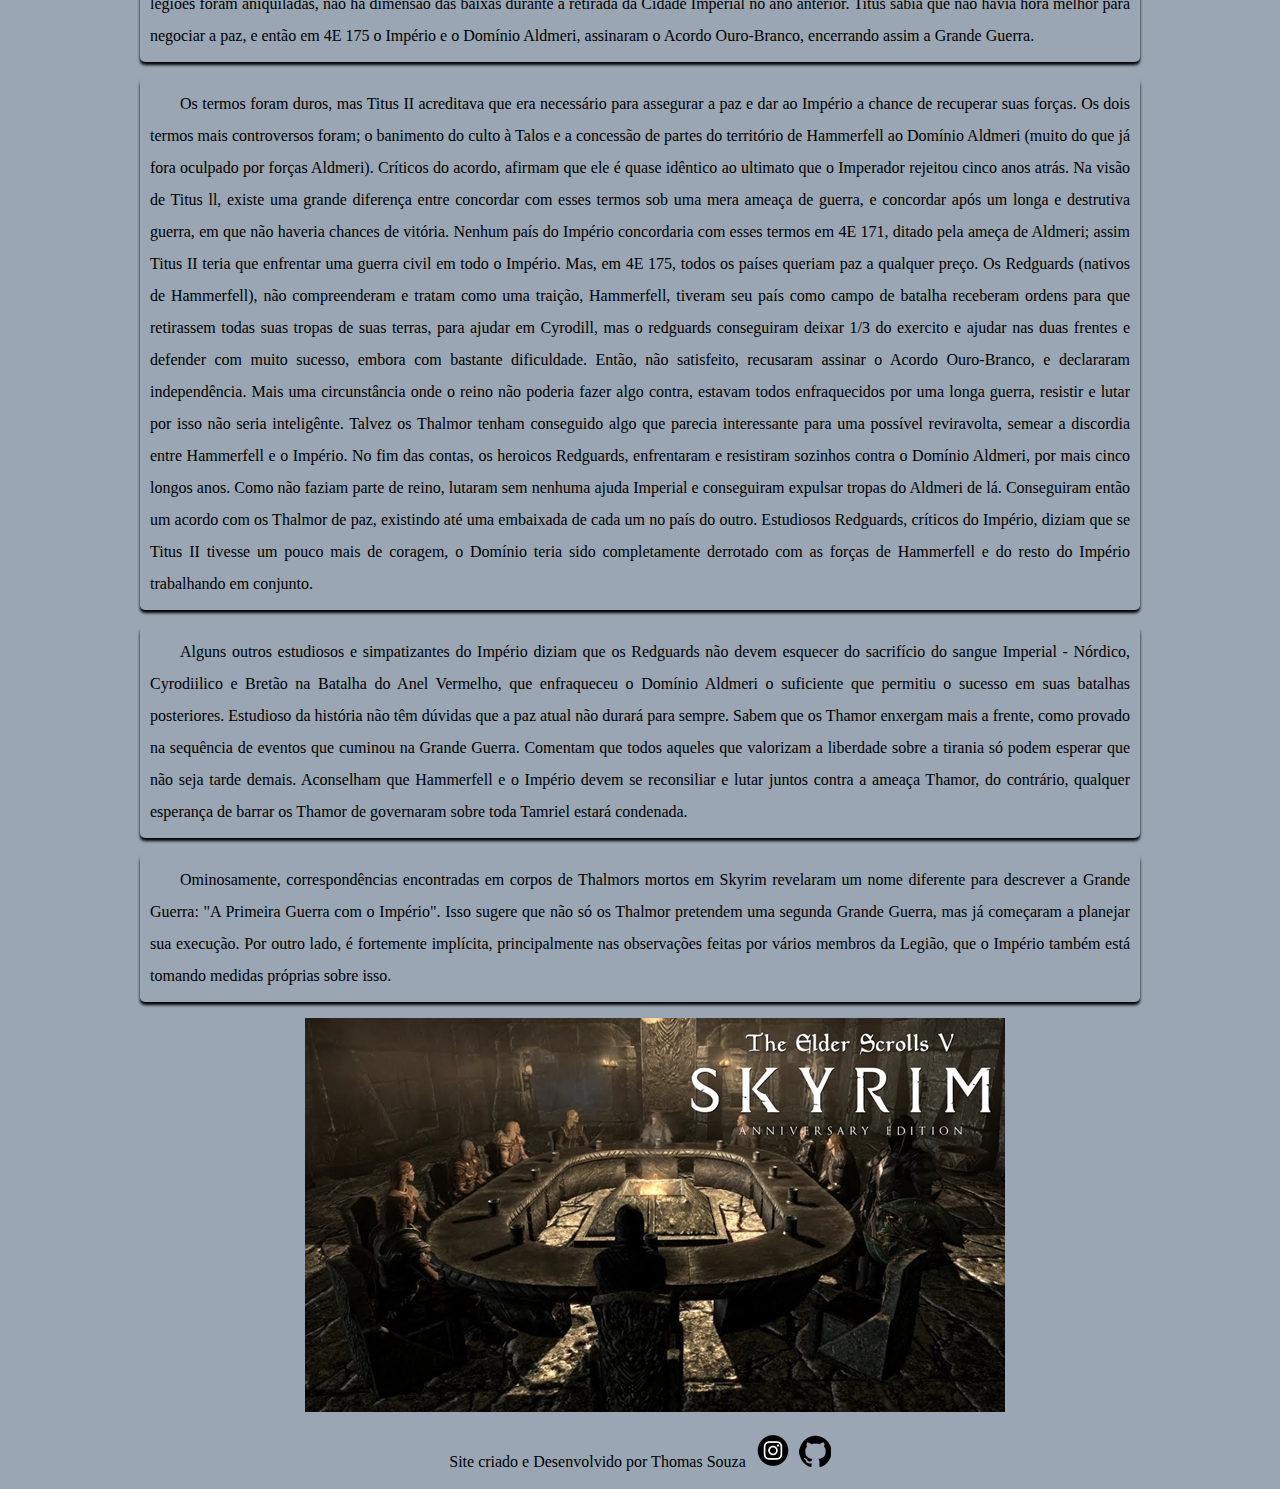
<file: page03.html>
<!DOCTYPE html>
<html lang="pt-br">
<head>
    <meta charset="UTF-8">
    <meta http-equiv="X-UA-Compatible" content="IE=edge">
    <meta name="viewport" content="width=device-width, initial-scale=1.0">
    <title>A Grande Guerra PT2 </title>
    <link rel="stylesheet" href="estilo/page03.css">
    <link rel="shortcut icon" href="favicon/icon2.png" type="image/x-icon">
</head>
<body>
    <header>
        <img src="imagens/Skyrim-Logo.png" alt="Skyrim Logo">
    </header>

    <nav>
        <a href="page02.html"><img src="imagens/back.png" alt="Voltar"></a>
        <a href="page04.html"><img src="imagens/go.png" alt="Avançar"></a>
    </nav>
    
    <main>
        <h2>4E 174-175</h2>
        <p>Durante o inverno, os Thalmor acreditaram que a guerra em Cyrodiil havia acabado. Eles fizeram várias tentativas de negociar com o Imperador Titus II. o Imperador os encorajou a pensar que ele estava preparado para se render, enquanto isso, ele reuniu suas forças para retomar a Cidade Imperial. No que agora é conhecido como a Batalha do Anel Vermelho, uma batalha que serviria como modelo para as próximas gerações de estrategistas Imperiais. Titus II dividiu suas forças em três. Um exército com legionários de Hammerfell sob o comando de General Decianus, estavam escondidos nos Planaltos Colivianos perto de Chorrol. O Domínio não estava ciente de que ele já não estava mais em Hammerfell, possivelmente por que os veteranos imperiais que Decianus deixou para trás, fizeram com que Arannelya acreditasse que estava enfrentando o exército Imperial. O segundo exército, em sua maioria formado por Nórdicos, sob o comando da General Joanna, tomaram posição próximos a Cheydinhal. O exército principal estava sob o comando do próprio Imperador, que empreenderiam o ataque principal a Cidade Imperial pelo norte.
        </p>
        <p>Então começa a sangrenta Batalha do Anel Vermelho quando o General Decianus iniciou o ataque pelo oeste, enquanto os legionários da General Joanna foram ao sul junto a Estrada do Anel Vermelho. Em dois dias de ataque, o exército de Joanna cruzou o Niben avançando para oeste, tentando encontrar os legionários de Decianus, para assim cercar a Cidade Imperial. Senhorio Naarifin foi pego de surpresa pelo ataque, mas as tropas de Joanna enfrentaram uma amarga resistência do contra-ataque das tropas Aldmeri vindas de Bravil e Skingrad. Os heroicos legionários Nórdicos mantiveram-se firmes, enfrentando ataques espalhados do Domínio. No quinto dia, o exército Aldmeri na Cidade Imperial, estava completamente cercado.
        </p>
        <p>Titus II liderou o ataque pelo norte, capturando pessoalmente o Senhorio Naarifin. Uma tentativa do Aldmeri de escapar da cidade pelo sul, sendo bloqueados pelas legiões desgastadas da General Joanna. No fim, o exército Almeri em Cyrodiil havia sido completamente aniquilado. A decisão do Imperador de retirada da Cidade Imperial em 4E 174 foi decisiva para o Império. Senhor Naarifin foi mantido vivo por trinta e três dias, para ser enforcado na Torre Ouro-Branco. Não há registro de onde seu corpo foi enterrado, e se sequer fora. Fontes dizem que ele foi carregado por um daedra alado no quadragésimo quarto dia.
        </p>

        <div><img src="imagens/agg1.jpg" alt="Batalha"></div>

        <h2>O Acordo do Ouro Branco</h2>
        <p>Mesmo vitoriosos, os exércitos Imperiais não estavam em condições de proseguir numa guerra. As últimas forças imperiais estavam reunidas em Cyrodiil, exaustos e desimados pela Batalha do Anel Vermelho. Nem uma legião possui nem metade de seus batalhões prontos para combate. Duas legiões foram aniquiladas, não há dimensão das baixas durante a retirada da Cidade Imperial no ano anterior. Titus sabia que não havia hora melhor para negociar a paz, e então em 4E 175 o Império e o Domínio Aldmeri, assinaram o Acordo Ouro-Branco, encerrando assim a Grande Guerra.
        </p>
        <p>Os termos foram duros, mas Titus II acreditava que era necessário para assegurar a paz e dar ao Império a chance de recuperar suas forças. Os dois termos mais controversos foram; o banimento do culto à Talos e a concessão de partes do território de Hammerfell ao Domínio Aldmeri (muito do que já fora oculpado por forças Aldmeri). Críticos do acordo, afirmam que ele é quase idêntico ao ultimato que o Imperador rejeitou cinco anos atrás. Na visão de Titus ll, existe uma grande diferença entre concordar com esses termos sob uma mera ameaça de guerra, e concordar após um longa e destrutiva guerra, em que não haveria chances de vitória. Nenhum país do Império concordaria com esses termos em 4E 171, ditado pela ameça de Aldmeri; assim Titus II teria que enfrentar uma guerra civil em todo o Império. Mas, em 4E 175, todos os países queriam paz a qualquer preço.
        Os Redguards (nativos de Hammerfell), não compreenderam e tratam como uma traição, Hammerfell, tiveram seu país como campo de batalha receberam ordens para que retirassem todas suas tropas de suas terras, para ajudar em Cyrodill, mas o redguards conseguiram deixar 1/3 do exercito e ajudar nas duas frentes e defender com muito sucesso, embora com bastante dificuldade. Então, não satisfeito, recusaram assinar o Acordo Ouro-Branco, e declararam independência. Mais uma circunstância onde o reino não poderia fazer algo contra, estavam todos enfraquecidos por uma longa guerra, resistir e lutar por isso não seria inteligênte. Talvez os Thalmor tenham conseguido algo que parecia interessante para uma possível reviravolta, semear a discordia entre Hammerfell e o Império. 
        No fim das contas, os heroicos Redguards, enfrentaram e resistiram sozinhos contra o Domínio Aldmeri, por mais cinco longos anos. Como não faziam parte de reino, lutaram sem nenhuma ajuda Imperial e conseguiram expulsar tropas do Aldmeri de lá. Conseguiram então um acordo com os Thalmor de paz, existindo até uma embaixada de cada um no país do outro. Estudiosos Redguards, críticos do Império, diziam que se Titus II tivesse um pouco mais de coragem, o Domínio teria sido completamente derrotado com as forças de Hammerfell e do resto do Império trabalhando em conjunto.
        </p>
        <p>Alguns outros estudiosos e simpatizantes do Império diziam que os Redguards não devem esquecer do sacrifício do sangue Imperial - Nórdico, Cyrodiilico e Bretão na Batalha do Anel Vermelho, que enfraqueceu o Domínio Aldmeri o suficiente que permitiu o sucesso em suas batalhas posteriores.
        Estudioso da história não têm dúvidas que a paz atual não durará para sempre. Sabem que os Thamor enxergam mais a frente, como provado na sequência de eventos que cuminou na Grande Guerra. Comentam que todos aqueles que valorizam a liberdade sobre a tirania só podem esperar que não seja tarde demais. Aconselham que Hammerfell e o Império devem se reconsiliar e lutar juntos contra a ameaça Thamor, do contrário, qualquer esperança de barrar os Thamor de governaram sobre toda Tamriel estará condenada.
        </p>
        <p>Ominosamente, correspondências encontradas em corpos de Thalmors mortos em Skyrim revelaram um nome diferente para descrever a Grande Guerra: "A Primeira Guerra com o Império". Isso sugere que não só os Thalmor pretendem uma segunda Grande Guerra, mas já começaram a planejar sua execução. Por outro lado, é fortemente implícita, principalmente nas observações feitas por vários membros da Legião, que o Império também está tomando medidas próprias sobre isso.</p>

        <div><img src="imagens/acordo.jpg" alt="Acordo"></div>
    </main>
    <footer>
        Site criado e Desenvolvido por Thomas Souza 
        <a href="https://www.instagram.com/thomascoding_/"target=_blank><img src="imagens/insta.png" alt="Instagram"></a>
        <a href="https://github.com/tho-coding"target=_blank><img src="imagens/github2.png" alt="github"></a>
        </footer>
    
</body>
</html>
</file>
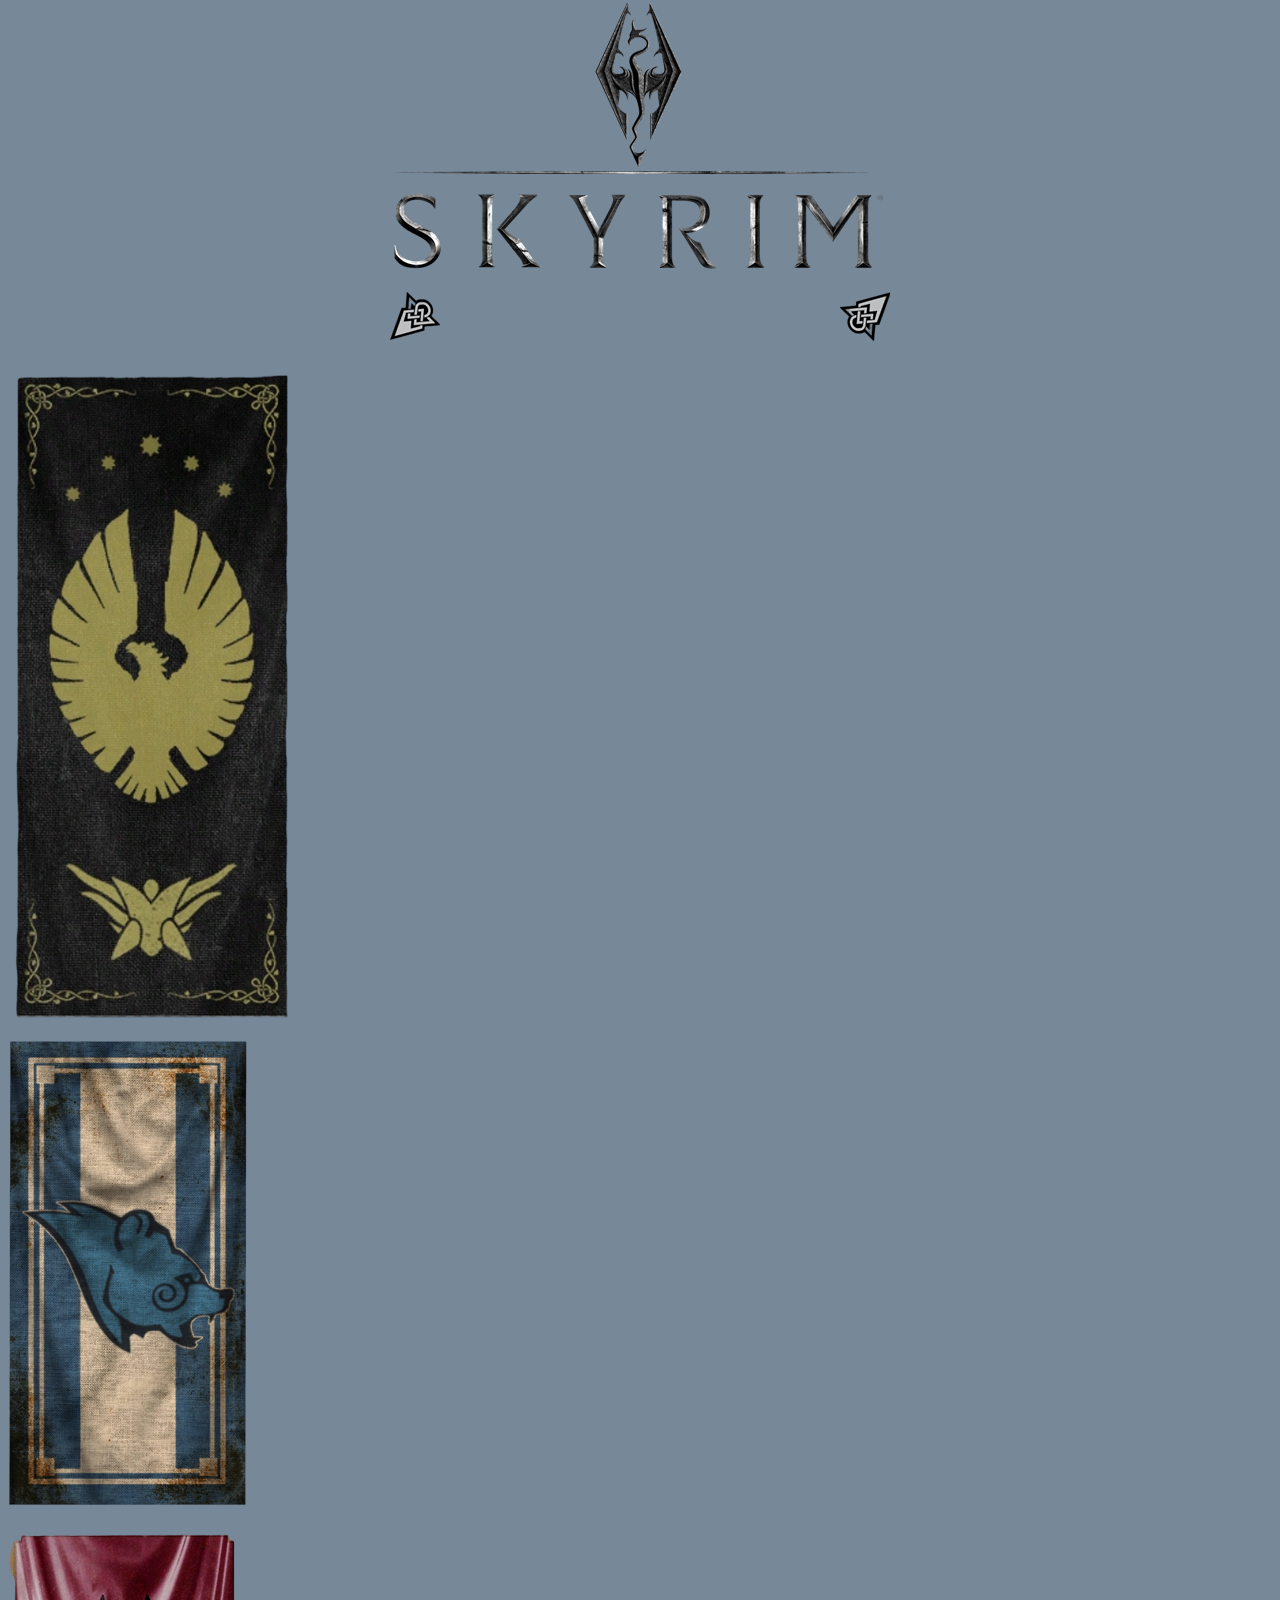
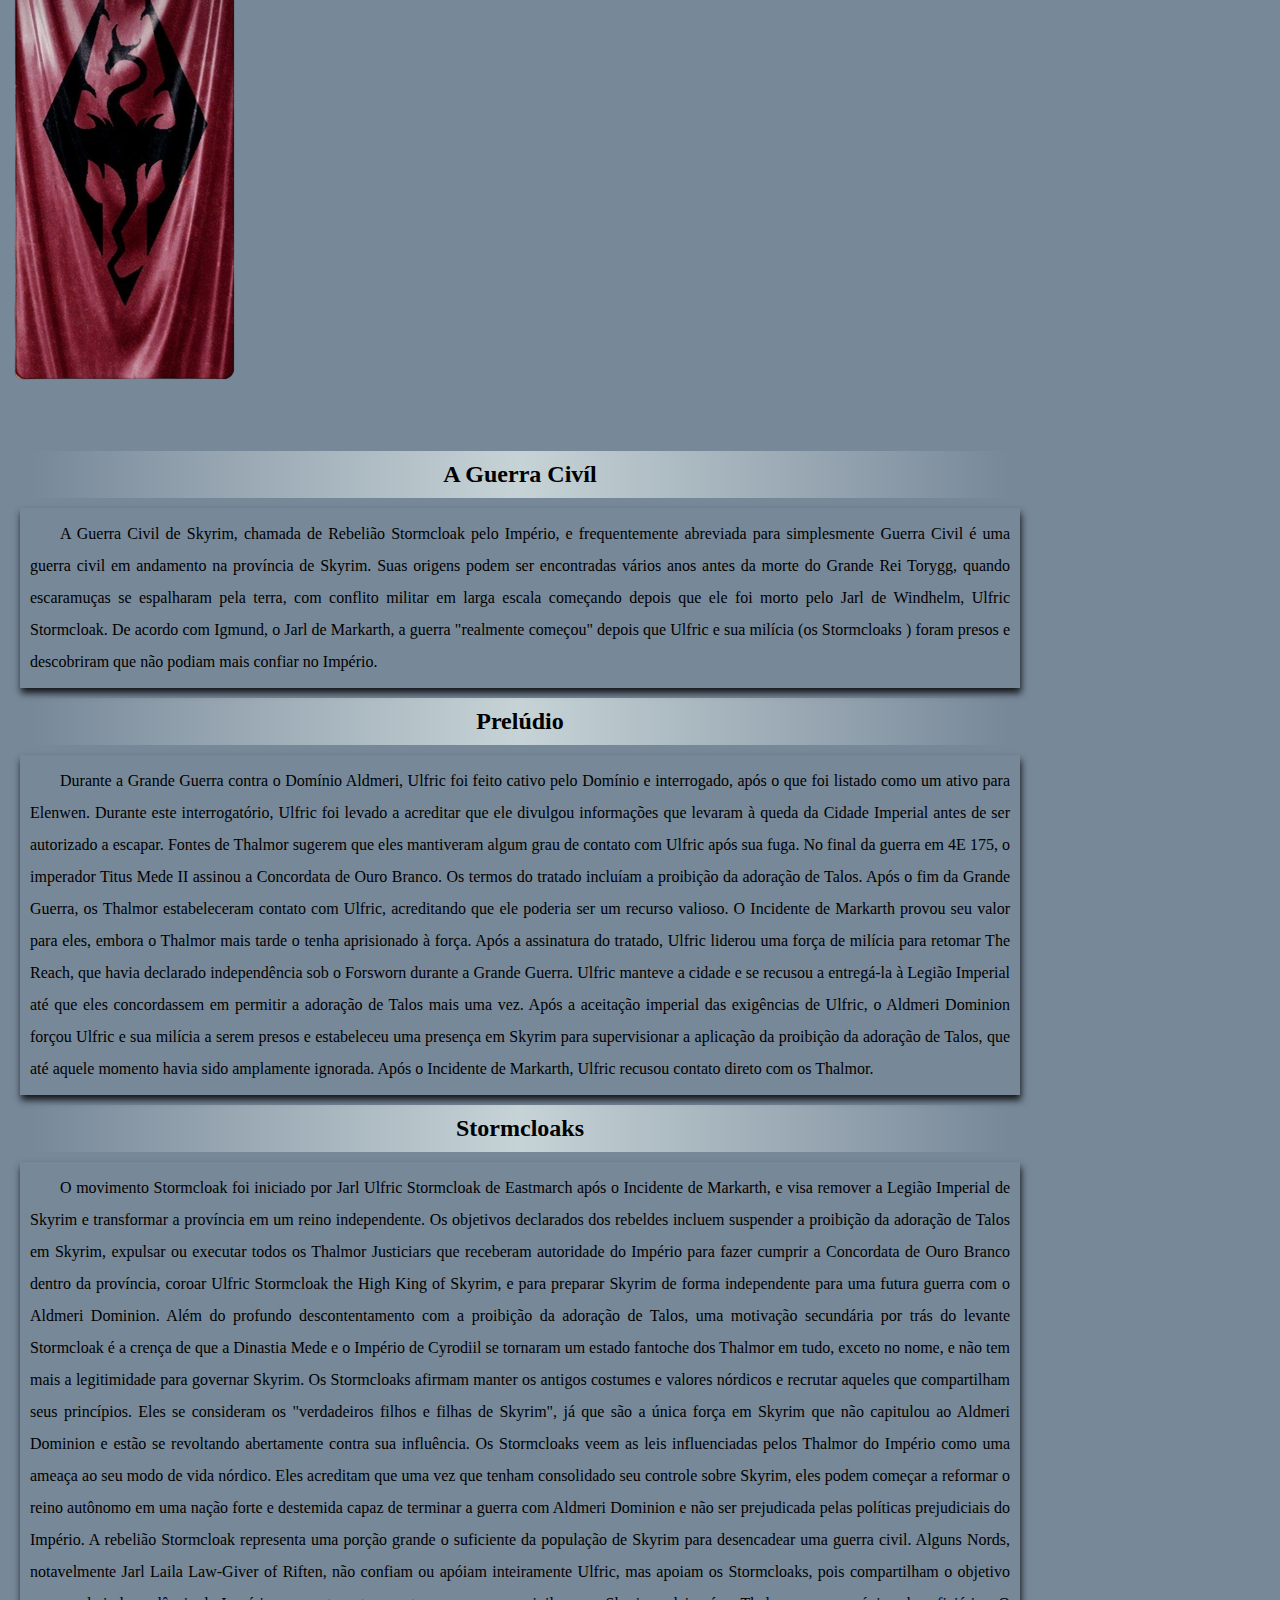
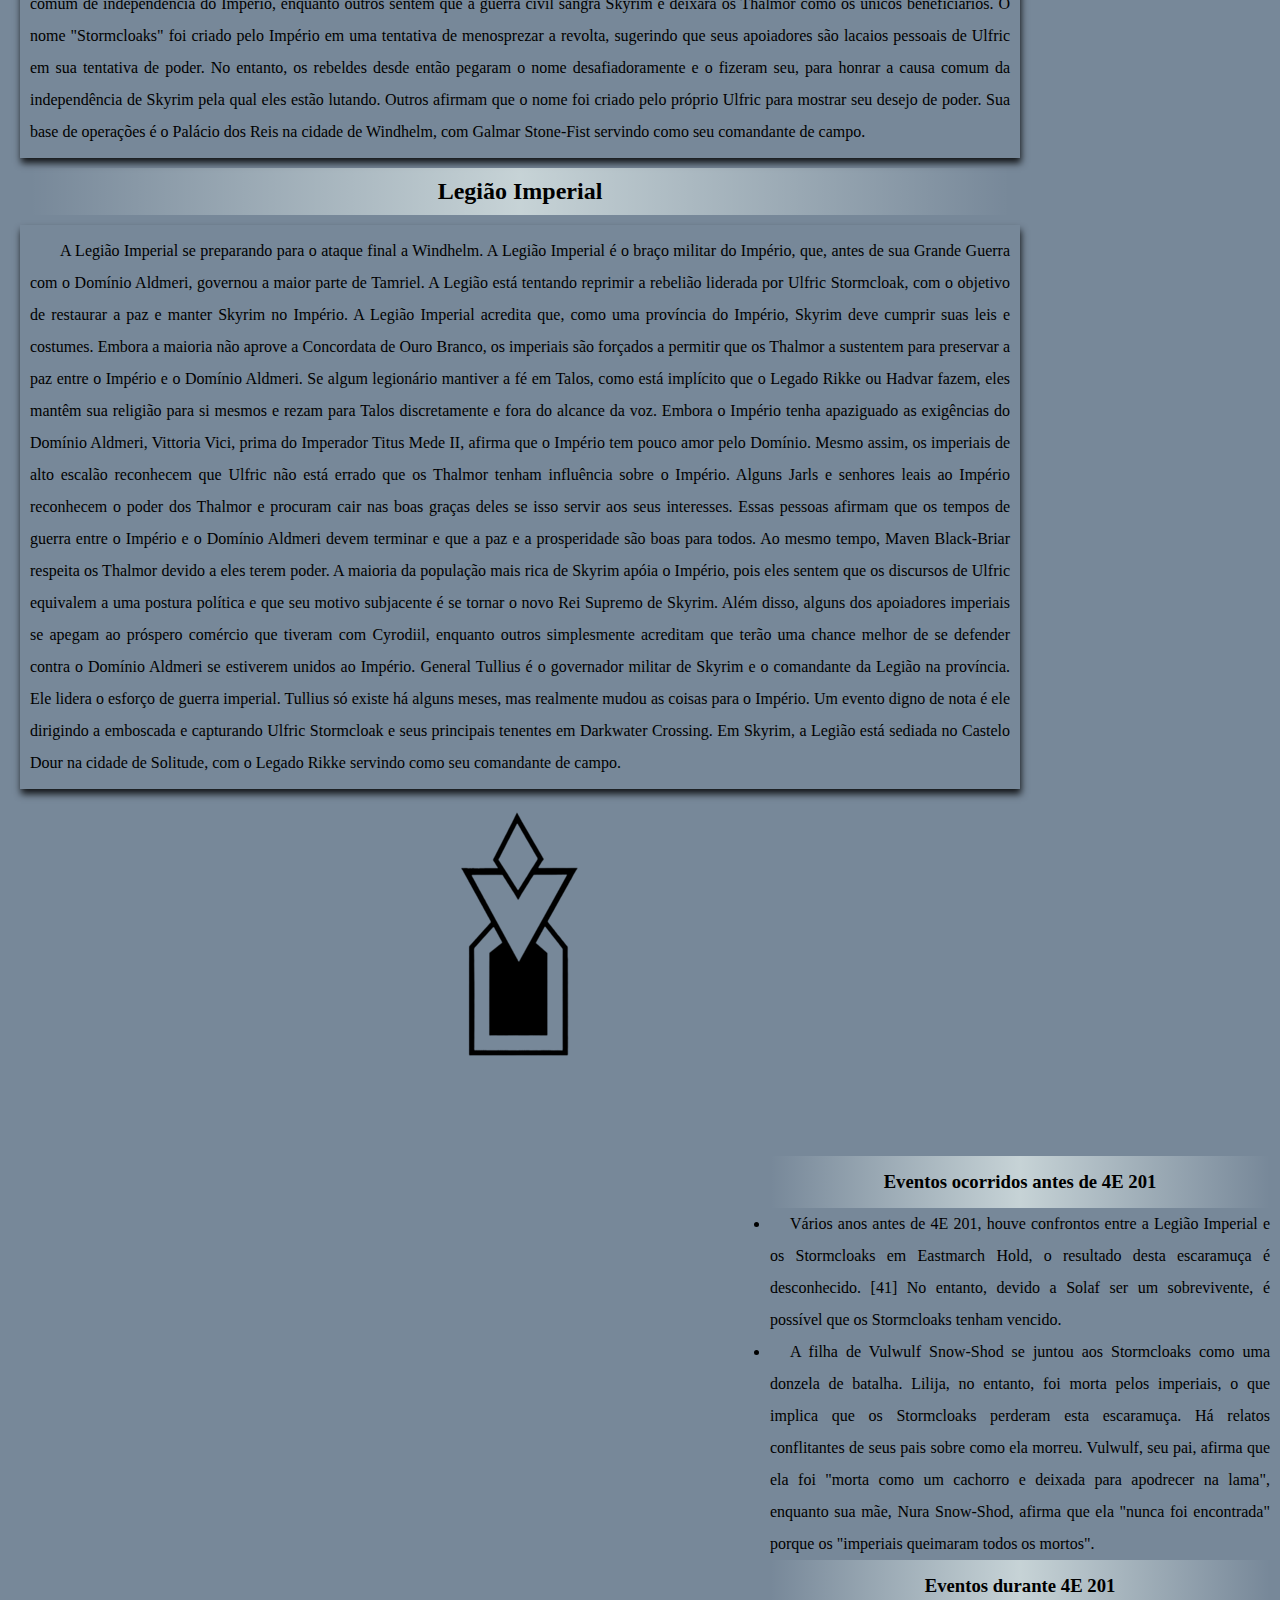
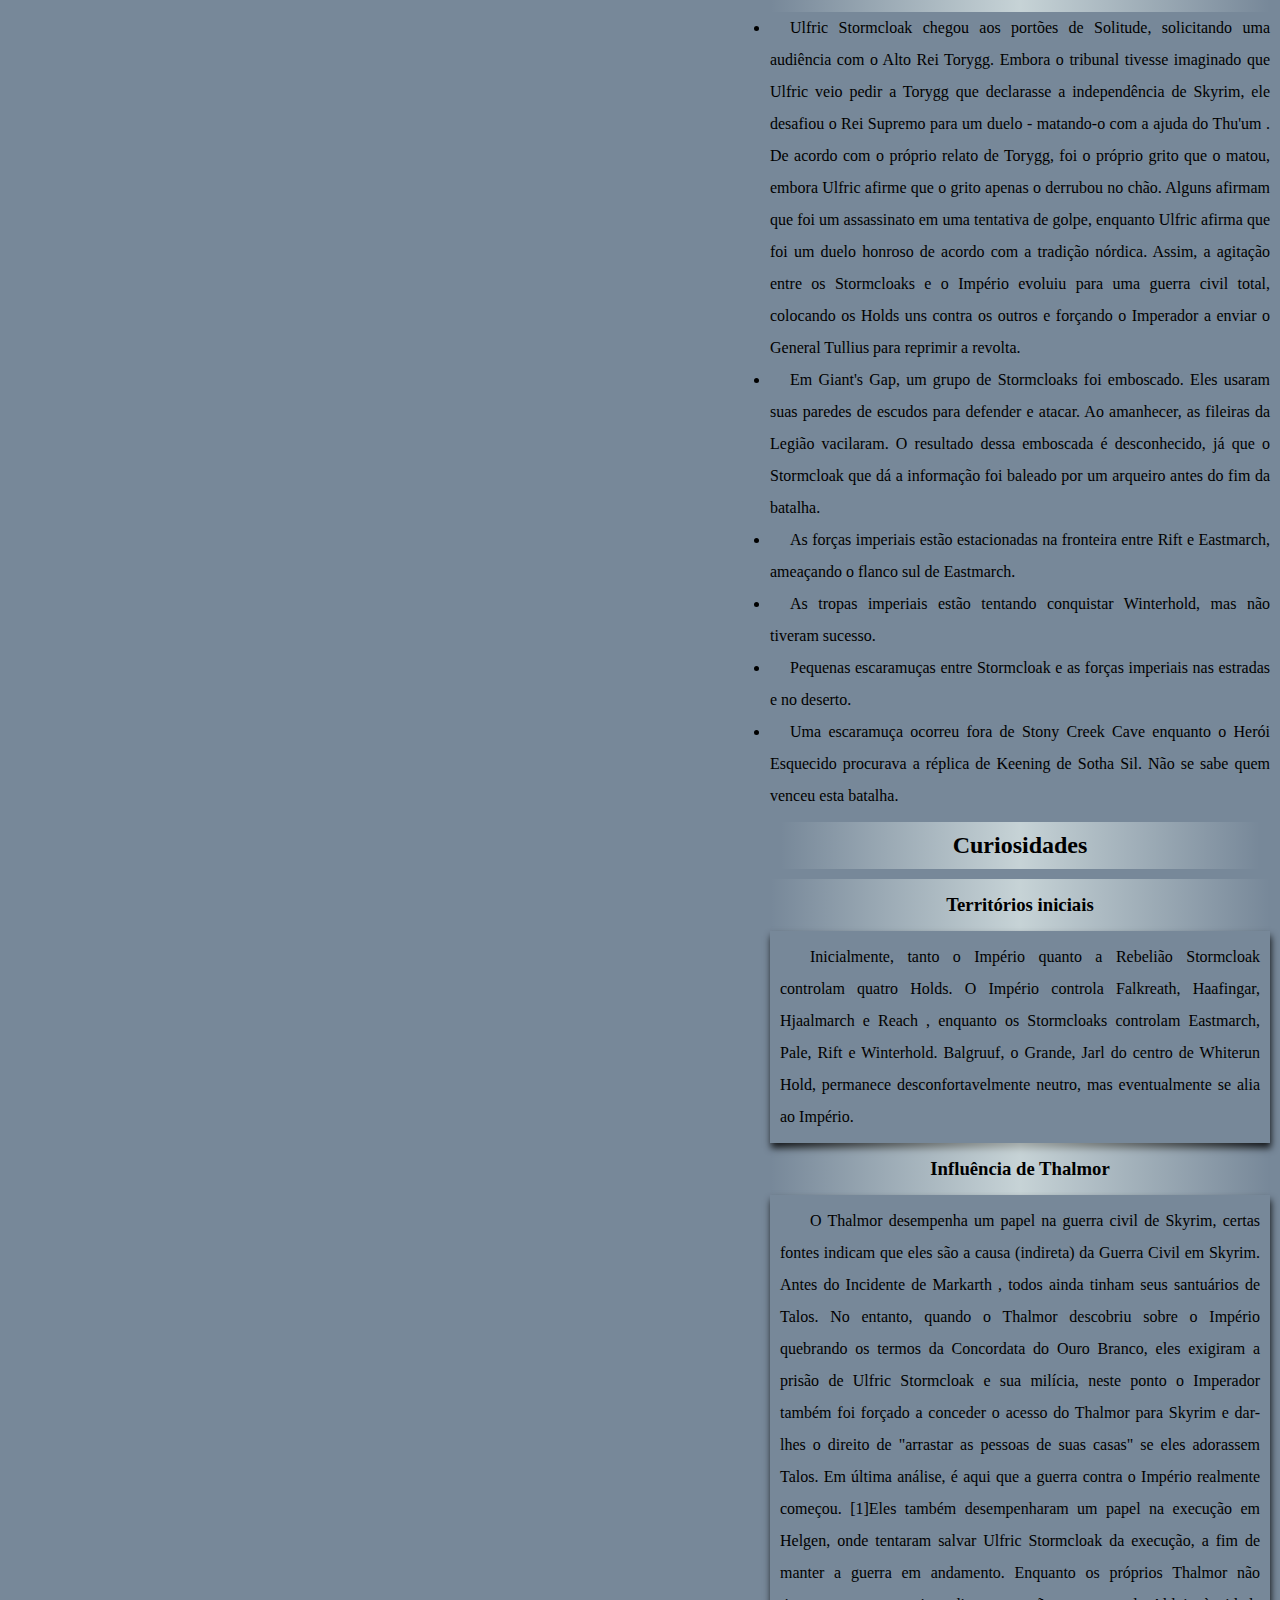
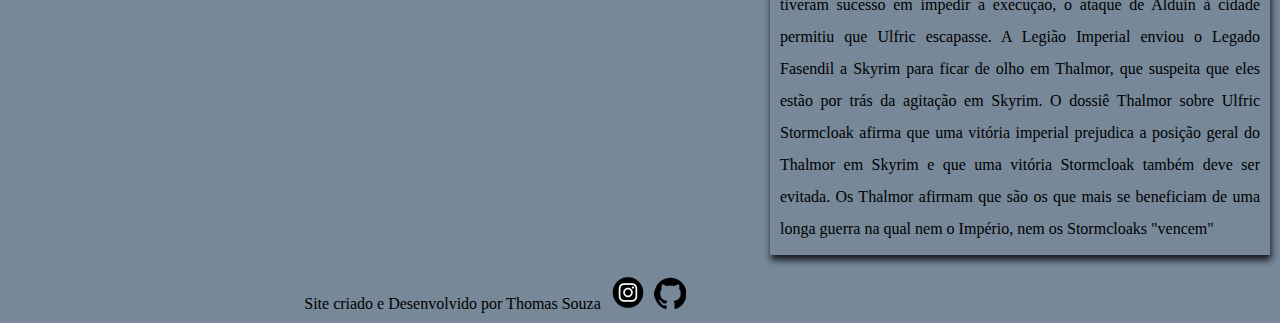
<file: page04.html>
<!DOCTYPE html>
<html lang="pt-br">
<head>
    <meta charset="UTF-8">
    <meta http-equiv="X-UA-Compatible" content="IE=edge">
    <meta name="viewport" content="width=device-width, initial-scale=1.0">
    <title>A Guerra Civíl</title>
    <link rel="stylesheet" href="estilo/page04.css">
    <link rel="shortcut icon" href="favicon/icon2.png" type="image/x-icon">
</head>
<body>
    <header>

    <img src="imagens/skyrim-logo (1)2.png" alt="Logo header"></li>
            
    </header>
    <nav>
        <a href="page03.html"><img src="imagens/back.png" alt=""></a>
        <a href=""><img src="imagens/go.png" alt=""></a>
    </nav>

    <div>
        <ul>
            <li><img src="imagens/ald.png" alt=""></li>
            <li><img src="imagens/storms.png" alt=""></li>
            <li><img src="imagens/li.png" alt=""></li>
        </ul>
    </div>

    <main>
        <h2>A Guerra Civíl</h2>
        <p>A Guerra Civil de Skyrim, chamada de Rebelião Stormcloak pelo Império, e frequentemente abreviada para simplesmente Guerra Civil é uma guerra civil em andamento na província de Skyrim. Suas origens podem ser encontradas vários anos antes da morte do Grande Rei Torygg, quando escaramuças se espalharam pela terra, com conflito militar em larga escala começando depois que ele foi morto pelo Jarl de Windhelm, Ulfric Stormcloak. De acordo com Igmund, o Jarl de Markarth, a guerra "realmente começou" depois que Ulfric e sua milícia (os Stormcloaks ) foram presos e descobriram que não podiam mais confiar no Império.
        </p>
        <h2>Prelúdio</h2>
        <p>
        Durante a Grande Guerra contra o Domínio Aldmeri, Ulfric foi feito cativo pelo Domínio e interrogado, após o que foi listado como um ativo para Elenwen. Durante este interrogatório, Ulfric foi levado a acreditar que ele divulgou informações que levaram à queda da Cidade Imperial antes de ser autorizado a escapar. Fontes de Thalmor sugerem que eles mantiveram algum grau de contato com Ulfric após sua fuga.
            
        No final da guerra em 4E 175, o imperador Titus Mede II assinou a Concordata de Ouro Branco. Os termos do tratado incluíam a proibição da adoração de Talos. Após o fim da Grande Guerra, os Thalmor estabeleceram contato com Ulfric, acreditando que ele poderia ser um recurso valioso. O Incidente de Markarth provou seu valor para eles, embora o Thalmor mais tarde o tenha aprisionado à força.
            
        Após a assinatura do tratado, Ulfric liderou uma força de milícia para retomar The Reach, que havia declarado independência sob o Forsworn durante a Grande Guerra. Ulfric manteve a cidade e se recusou a entregá-la à Legião Imperial até que eles concordassem em permitir a adoração de Talos mais uma vez. Após a aceitação imperial das exigências de Ulfric, o Aldmeri Dominion forçou Ulfric e sua milícia a serem presos e estabeleceu uma presença em Skyrim para supervisionar a aplicação da proibição da adoração de Talos, que até aquele momento havia sido amplamente ignorada. Após o Incidente de Markarth, Ulfric recusou contato direto com os Thalmor. 
        </p>
        <h2>Stormcloaks</h2>
        <p>
        O movimento Stormcloak foi iniciado por Jarl Ulfric Stormcloak de Eastmarch após o Incidente de Markarth, e visa remover a Legião Imperial de Skyrim e transformar a província em um reino independente. Os objetivos declarados dos rebeldes incluem suspender a proibição da adoração de Talos em Skyrim, expulsar ou executar todos os Thalmor Justiciars que receberam autoridade do Império para fazer cumprir a Concordata de Ouro Branco dentro da província, coroar Ulfric Stormcloak the High King of Skyrim, e para preparar Skyrim de forma independente para uma futura guerra com o Aldmeri Dominion.
            
        Além do profundo descontentamento com a proibição da adoração de Talos, uma motivação secundária por trás do levante Stormcloak é a crença de que a Dinastia Mede e o Império de Cyrodiil se tornaram um estado fantoche dos Thalmor em tudo, exceto no nome, e não tem mais a legitimidade para governar Skyrim. Os Stormcloaks afirmam manter os antigos costumes e valores nórdicos e recrutar aqueles que compartilham seus princípios. Eles se consideram os "verdadeiros filhos e filhas de Skyrim", já que são a única força em Skyrim que não capitulou ao Aldmeri Dominion e estão se revoltando abertamente contra sua influência. Os Stormcloaks veem as leis influenciadas pelos Thalmor do Império como uma ameaça ao seu modo de vida nórdico. Eles acreditam que uma vez que tenham consolidado seu controle sobre Skyrim, eles podem começar a reformar o reino autônomo em uma nação forte e destemida capaz de terminar a guerra com Aldmeri Dominion e não ser prejudicada pelas políticas prejudiciais do Império.
            
        A rebelião Stormcloak representa uma porção grande o suficiente da população de Skyrim para desencadear uma guerra civil. Alguns Nords, notavelmente Jarl Laila Law-Giver of Riften, não confiam ou apóiam inteiramente Ulfric, mas apoiam os Stormcloaks, pois compartilham o objetivo comum de independência do Império, enquanto outros sentem que a guerra civil sangra Skyrim e deixará os Thalmor como os únicos beneficiários.
            
        O nome "Stormcloaks" foi criado pelo Império em uma tentativa de menosprezar a revolta, sugerindo que seus apoiadores são lacaios pessoais de Ulfric em sua tentativa de poder. No entanto, os rebeldes desde então pegaram o nome desafiadoramente e o fizeram seu, para honrar a causa comum da independência de Skyrim pela qual eles estão lutando. Outros afirmam que o nome foi criado pelo próprio Ulfric para mostrar seu desejo de poder.
            
        Sua base de operações é o Palácio dos Reis na cidade de Windhelm, com Galmar Stone-Fist servindo como seu comandante de campo.
        </p>
        <h2>Legião Imperial</h2>
        <p>

        A Legião Imperial se preparando para o ataque final a Windhelm.
            
        A Legião Imperial é o braço militar do Império, que, antes de sua Grande Guerra com o Domínio Aldmeri, governou a maior parte de Tamriel. A Legião está tentando reprimir a rebelião liderada por Ulfric Stormcloak, com o objetivo de restaurar a paz e manter Skyrim no Império.
            
        A Legião Imperial acredita que, como uma província do Império, Skyrim deve cumprir suas leis e costumes. Embora a maioria não aprove a Concordata de Ouro Branco, os imperiais são forçados a permitir que os Thalmor a sustentem para preservar a paz entre o Império e o Domínio Aldmeri. Se algum legionário mantiver a fé em Talos, como está implícito que o Legado Rikke ou Hadvar fazem, eles mantêm sua religião para si mesmos e rezam para Talos discretamente e fora do alcance da voz. Embora o Império tenha apaziguado as exigências do Domínio Aldmeri, Vittoria Vici, prima do Imperador Titus Mede II, afirma que o Império tem pouco amor pelo Domínio. Mesmo assim, os imperiais de alto escalão reconhecem que Ulfric não está errado que os Thalmor tenham influência sobre o Império. Alguns Jarls e senhores leais ao Império reconhecem o poder dos Thalmor e procuram cair nas boas graças deles se isso servir aos seus interesses. Essas pessoas afirmam que os tempos de guerra entre o Império e o Domínio Aldmeri devem terminar e que a paz e a prosperidade são boas para todos. Ao mesmo tempo, Maven Black-Briar respeita os Thalmor devido a eles terem poder.
            
        A maioria da população mais rica de Skyrim apóia o Império, pois eles sentem que os discursos de Ulfric equivalem a uma postura política e que seu motivo subjacente é se tornar o novo Rei Supremo de Skyrim. Além disso, alguns dos apoiadores imperiais se apegam ao próspero comércio que tiveram com Cyrodiil, enquanto outros simplesmente acreditam que terão uma chance melhor de se defender contra o Domínio Aldmeri se estiverem unidos ao Império.
            
        General Tullius é o governador militar de Skyrim e o comandante da Legião na província. Ele lidera o esforço de guerra imperial. Tullius só existe há alguns meses, mas realmente mudou as coisas para o Império. Um evento digno de nota é ele dirigindo a emboscada e capturando Ulfric Stormcloak e seus principais tenentes em Darkwater Crossing. Em Skyrim, a Legião está sediada no Castelo Dour na cidade de Solitude, com o Legado Rikke servindo como seu comandante de campo.</p>

        <a href="index.html">
            <div class="loc"><img src="imagens/loc222.png" alt=""></div>
        </a>

    </main>

    <aside>
        <h3>Eventos ocorridos antes de 4E 201</h3>
        <ul>
    <li>Vários anos antes de 4E 201, houve confrontos entre a Legião Imperial e os Stormcloaks em Eastmarch Hold, o resultado desta escaramuça é desconhecido. [41] No entanto, devido a Solaf ser um sobrevivente, é possível que os Stormcloaks tenham vencido.</li>
    <li>A filha de Vulwulf Snow-Shod se juntou aos Stormcloaks como uma donzela de batalha. Lilija, no entanto, foi morta pelos imperiais, o que implica que os Stormcloaks perderam esta escaramuça. Há relatos conflitantes de seus pais sobre como ela morreu. Vulwulf, seu pai, afirma que ela foi "morta como um cachorro e deixada para apodrecer na lama", enquanto sua mãe, Nura Snow-Shod, afirma que ela "nunca foi encontrada" porque os "imperiais queimaram todos os mortos".</li>
        </ul>
        <h3>Eventos durante 4E 201</h3>
        <ul>
            <li>Ulfric Stormcloak chegou aos portões de Solitude, solicitando uma audiência com o Alto Rei Torygg. Embora o tribunal tivesse imaginado que Ulfric veio pedir a Torygg que declarasse a independência de Skyrim, ele desafiou o Rei Supremo para um duelo - matando-o com a ajuda do Thu'um . De acordo com o próprio relato de Torygg, foi o próprio grito que o matou, embora Ulfric afirme que o grito apenas o derrubou no chão. Alguns afirmam que foi um assassinato em uma tentativa de golpe, enquanto Ulfric afirma que foi um duelo honroso de acordo com a tradição nórdica. Assim, a agitação entre os Stormcloaks e o Império evoluiu para uma guerra civil total, colocando os Holds uns contra os outros e forçando o Imperador a enviar o General Tullius para reprimir a revolta.</li>
            <li>Em Giant's Gap, um grupo de Stormcloaks foi emboscado. Eles usaram suas paredes de escudos para defender e atacar. Ao amanhecer, as fileiras da Legião vacilaram. O resultado dessa emboscada é desconhecido, já que o Stormcloak que dá a informação foi baleado por um arqueiro antes do fim da batalha.</li>
            <li>As forças imperiais estão estacionadas na fronteira entre Rift e Eastmarch, ameaçando o flanco sul de Eastmarch.</li>
            <li>As tropas imperiais estão tentando conquistar Winterhold, mas não tiveram sucesso.</li>
            <li>Pequenas escaramuças entre Stormcloak e as forças imperiais nas estradas e no deserto.</li>
            <li>Uma escaramuça ocorreu fora de Stony Creek Cave enquanto o Herói Esquecido procurava a réplica de Keening de Sotha Sil. Não se sabe quem venceu esta batalha.</li>
        </ul>

        <h2>Curiosidades</h2>
        <h3>Territórios iniciais</h3>

        <p>Inicialmente, tanto o Império quanto a Rebelião Stormcloak controlam quatro Holds. O Império controla Falkreath, Haafingar, Hjaalmarch e Reach , enquanto os Stormcloaks controlam Eastmarch, Pale, Rift e Winterhold. Balgruuf, o Grande, Jarl do centro de Whiterun Hold, permanece desconfortavelmente neutro, mas eventualmente se alia ao Império.</p>
        <h3>Influência de Thalmor</h3>
        <p>O Thalmor desempenha um papel na guerra civil de Skyrim, certas fontes indicam que eles são a causa (indireta) da Guerra Civil em Skyrim. Antes do Incidente de Markarth , todos ainda tinham seus santuários de Talos. No entanto, quando o Thalmor descobriu sobre o Império quebrando os termos da Concordata do Ouro Branco, eles exigiram a prisão de Ulfric Stormcloak e sua milícia, neste ponto o Imperador também foi forçado a conceder o acesso do Thalmor para Skyrim e dar-lhes o direito de "arrastar as pessoas de suas casas" se eles adorassem Talos. Em última análise, é aqui que a guerra contra o Império realmente começou. [1]Eles também desempenharam um papel na execução em Helgen, onde tentaram salvar Ulfric Stormcloak da execução, a fim de manter a guerra em andamento. Enquanto os próprios Thalmor não tiveram sucesso em impedir a execução, o ataque de Alduin à cidade permitiu que Ulfric escapasse.
        A Legião Imperial enviou o Legado Fasendil a Skyrim para ficar de olho em Thalmor, que suspeita que eles estão por trás da agitação em Skyrim. O dossiê Thalmor sobre Ulfric Stormcloak afirma que uma vitória imperial prejudica a posição geral do Thalmor em Skyrim e que uma vitória Stormcloak também deve ser evitada. Os Thalmor afirmam que são os que mais se beneficiam de uma longa guerra na qual nem o Império, nem os Stormcloaks "vencem"</p>
    </aside>

    <footer>
        Site criado e Desenvolvido por Thomas Souza 
        <a href="https://www.instagram.com/thomascoding_/"target=_blank><img src="imagens/insta.png" alt="Instagram"></a>
        <a href="https://github.com/tho-coding"target=_blank><img src="imagens/github2.png" alt="github"></a>
        </footer>


    
</body>
</html>
</file>
<file: estilo/index.css>
@charset "UTF-8";

:root {
    --cor0: #8C8C8C;
    --cor1: #1a1a1a;
    --cor2: #000000;
}


body {
    background-image: linear-gradient(to right, var(--cor1), var(--cor2));
}

.image {
    text-align: center;
}


li {
    display: flex;
    justify-content: right;
    
}

a {
    color: rgba(255, 255, 255, 0.589);
    font-size: 1.5em;
    text-decoration: none;
    padding: 10px;
    border-radius: 5px;
}

a:hover {
    background-color: #8C8C8C;
    padding: 10px;

}

footer {
    color: rgba(255, 255, 255, 0.459);
    text-align: left;
    padding: 10px;
}

footer a {
    text-decoration: none;
}
</file>
<file: estilo/page00.css>
@charset "UTF-8";

:root {
    --cor0: #8C8C8C;
    --cor1: #1a1a1a;
    --cor2: #000000;
}


body {
    background-image: linear-gradient(to right, var(--cor1), var(--cor2));
}

.image {
    text-align: center;
}


li {
    display: flex;
    justify-content: right;
    
}

a {
    color: rgba(255, 255, 255, 0.589);
    font-size: 1.5em;
    text-decoration: none;
    padding: 10px;
    border-radius: 5px;
}

a:hover {
    background-color: #8C8C8C;
    padding: 10px;

}

footer {
    color: rgba(255, 255, 255, 0.459);
    text-align: left;
    padding: 10px;
}

footer a {
    text-decoration: none;
}
</file>
<file: estilo/page01.css>
@charset "UFT-8";

:root {
    --cor1: #18e2db79;
    --cor2: #189997;
    --cor3: #60E0DC;
    --cor4: #66EDE9;
    --cor5: #56C7C3;
}

* {
    margin: 0px;
    padding: 0px;
}

header {
    text-align: center;    
}

nav {
    display: flex;
    justify-content: space-around;
}

nav a {
    padding: 5px;
    margin: 5px;

}

nav a:hover {
    background-color: var(--cor1);
    border-radius: 5px;
}


body {
    background-image: linear-gradient(to left, var(--cor2), var(--cor1));
}

main {
    
    margin: auto;
    max-width: 1000px;
    border-radius: 10px;   
}

main h1 {
    background-image: linear-gradient(to right, transparent, var(--cor4), transparent);
    text-align: center;
    border-top-left-radius: 10px;
    box-shadow: 1px 3px 3px black;
    
}

p {
    padding: 10px;
    text-indent: 30px;
    text-align: justify;
    line-height: 2em;   
    
}

h2 {
    background-image: linear-gradient(to right, transparent, var(--cor4), transparent);
    text-align: center;
    box-shadow: 1px 3px 3px black;
}

div {
    text-align: center;
}

footer {
    text-align: center;
    padding: 10px;
}

footer a {
    text-decoration: none;
}
</file>
<file: estilo/page02.css>
@charset "UTF-8";

    :root {
        --cor0: #8C8C8C;
        --cor1: #1a1a1a;
        --cor2: #000000;
    }

    * {
        margin: 0px;
        padding: 0px;
    }
    
    
    body {
        background-color: #44424241;
    }

    header {
        text-align: center;
    }

    nav {
        display: flex;
        justify-content: space-around;
    }

    nav a {
        padding: 5px;
        margin: 5px;
    }

    nav a:hover {
        background-color: var(--cor0);
        border-radius: 5px;
    }

main {
    
    max-width: 1000px;
    margin: auto;   
    border-radius: 10px;   
}

p {
    padding: 10px;
    line-height: 2em;
    text-align: justify;
    text-indent: 30px;
    background-color:rgba(119, 136, 153, 0.692) ;
    border-radius: 5px;   
    box-shadow: 0px 5px 5px black;
}

h2 {
    text-align: center;
    background-image: linear-gradient(to right, transparent, var(--cor0), transparent);
}

div {
    text-align: center;
}

footer {
    text-align: center;
    padding: 10px;
}

footer a {
    text-decoration: none;
}
</file>
<file: estilo/page03.css>
@charset "UTF-8";

:root {
    --cor1: #d2d6a2ef;
}

header {
    text-align: center;
}

nav {
    display: flex;
    justify-content: space-around;
}

nav a {
    padding: 5px;
    margin: 5px;
}

nav a:hover {
    background-color: var(--cor1);
    border-radius: 5px;

}

h2 {
    text-align: center;
    background-image: linear-gradient(to right, transparent, var(--cor1), transparent);
}

body {
    background-color: #778899be;
}

main {
    max-width: 1000px;
    margin: auto;
    text-indent: 30px;
    line-height: 2em;
    text-align: justify;
}

div {
    text-align: center;

}

p {
    padding: 10px;
    box-shadow: 0px 3px 3px black;
    border-radius: 5px;
}

footer {
    text-align: center;
    padding: 10px;
}

footer a {
    text-decoration: none;
}
</file>
<file: estilo/page04.css>
@charset "UTF-8";

:root {
    --cor1:  #f5fffaa1;
}

* {
    margin: 0px;
    padding: 0px;
}

header {
    text-align: center;
}

body {
    background-color: lightslategray;
}

nav {
    display: flex;
    justify-content: space-evenly;
}

nav a {
    padding: 5px;
    margin: 5px;
}

nav a:hover {
    background-color: var(--cor1);
    border-radius: 5px;
}

div {
    width: 300px;
    float: left;
}

.loc {
    text-align: right;
    padding-left: 330px;
}


main {
    
    width: 1000px;
    float: left;
    text-align: justify;
    padding: 20px;
}

p {
    line-height: 2em;
    text-indent: 30px;
    box-shadow: 1px 5px 7px rgba(0, 0, 0, 0.842);
    padding: 10px;
}

h2 {
    text-align: center;
    margin: 10px;
    padding: 10px;
    background-image: linear-gradient(to right, transparent, var(--cor1), transparent);
}

aside {
    
    width: 500px;
    float: right;
    text-align: justify;
    padding: 10px;
}

aside h3 {
    background-image: linear-gradient(to right, transparent, var(--cor1), transparent);
    text-align: center;
    padding: 15px;
}

aside li {
    line-height: 2em;
    text-indent: 20px;
    
}


footer {   
    clear: both;   
    text-align: center;
    padding: 10px;
    padding-right: 300px;
}

footer a {
    text-decoration: none;
}
</file>
